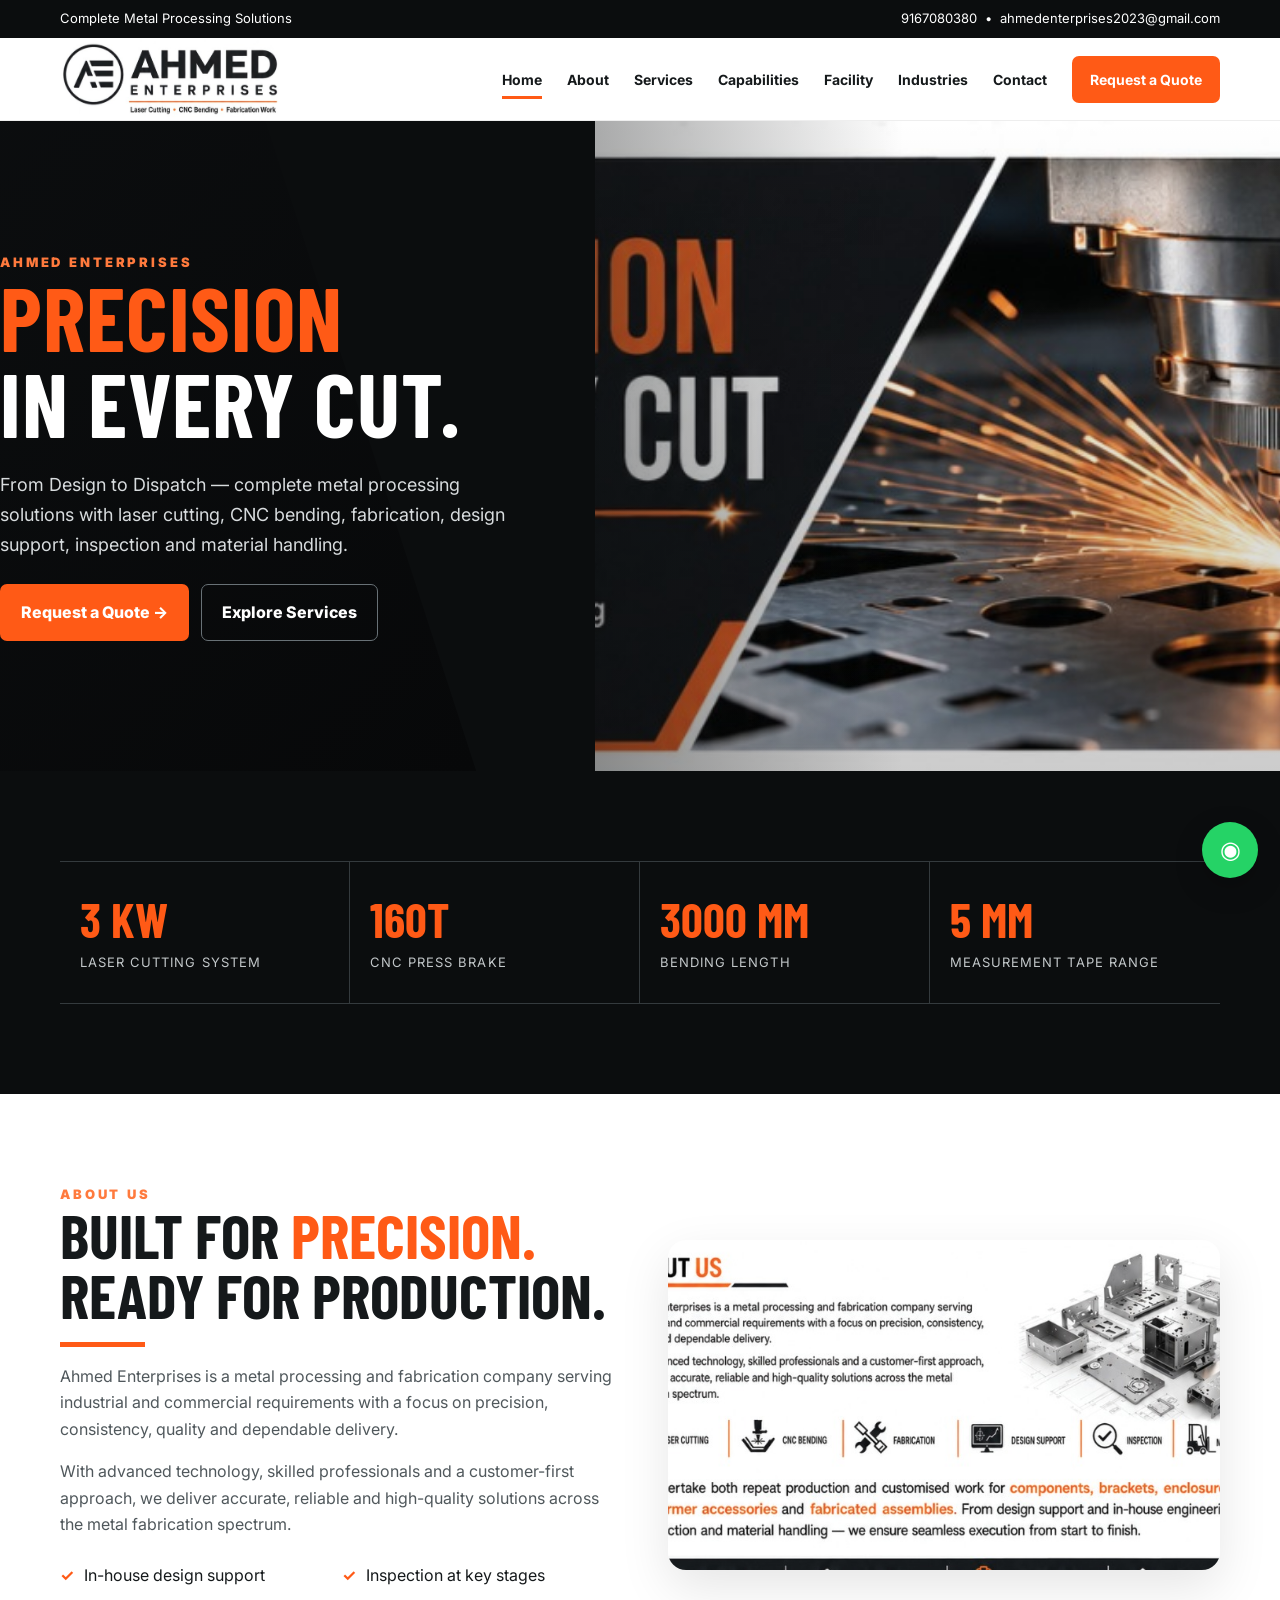
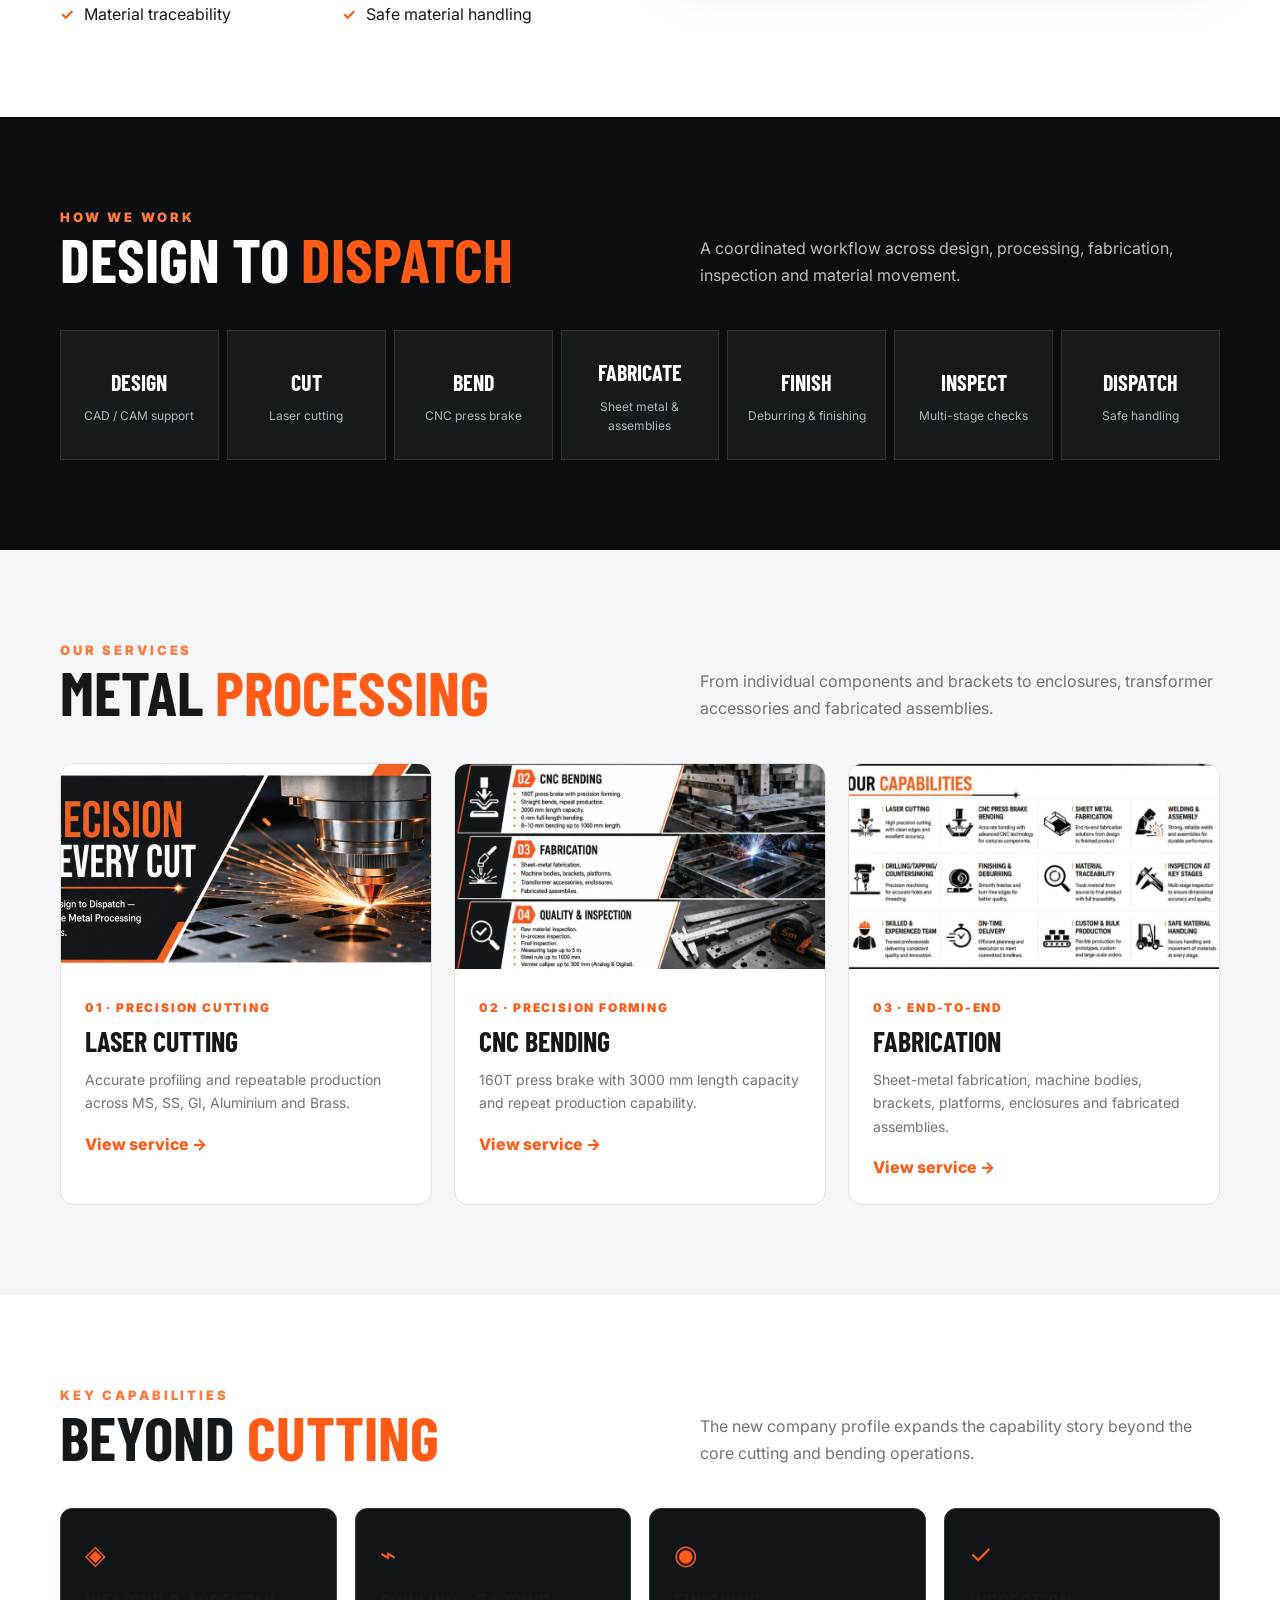
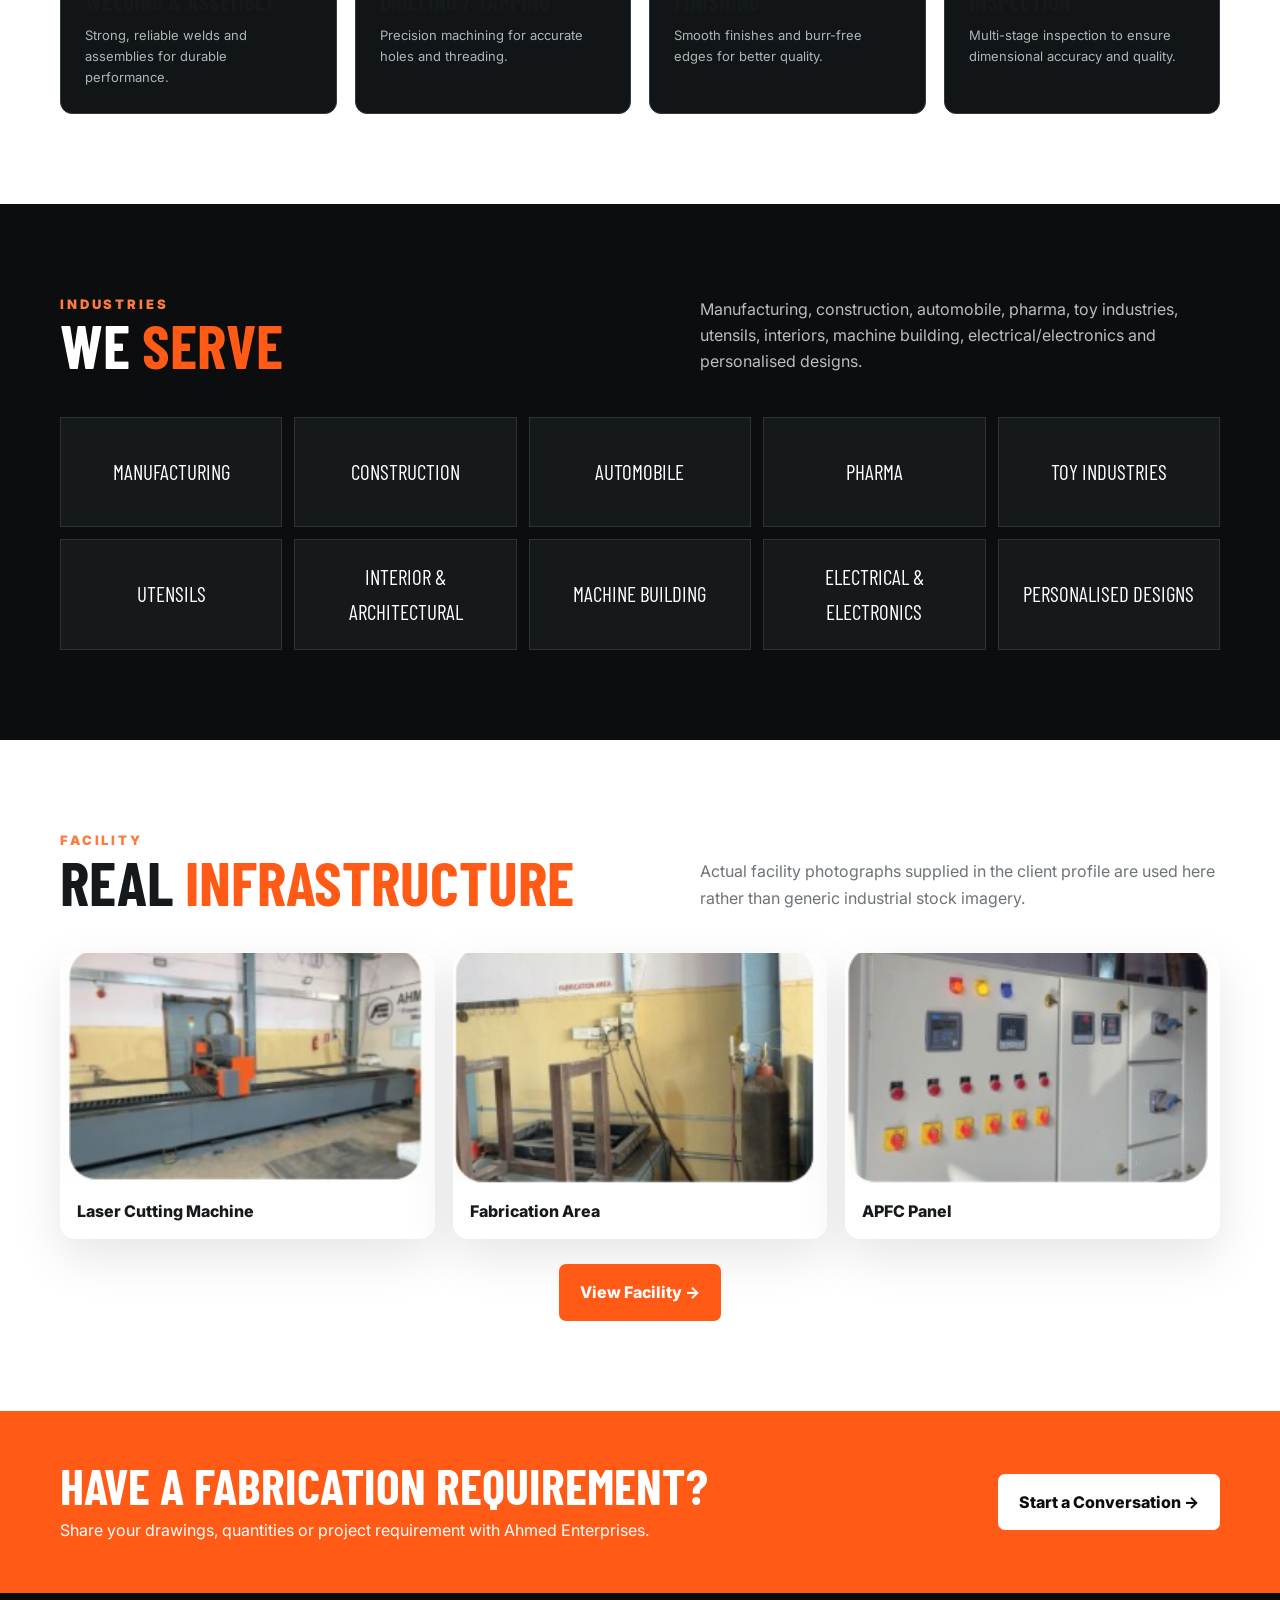
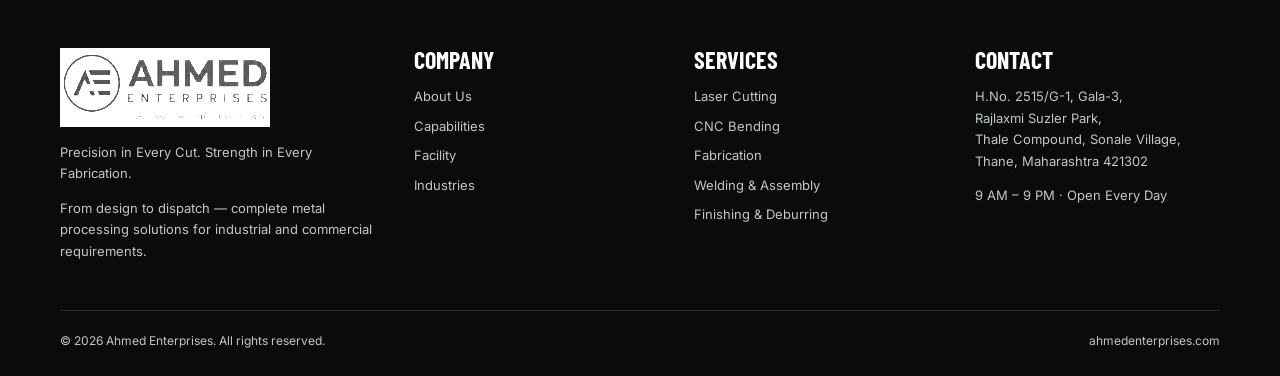
<file: index.html>
<!doctype html>
<html lang="en"><head><meta charset="utf-8"><meta name="viewport" content="width=device-width,initial-scale=1">
<title>Precision Metal Processing | Ahmed Enterprises</title>
<meta name="description" content="Ahmed Enterprises — laser cutting, CNC bending, fabrication and complete metal processing solutions.">
<link rel="preconnect" href="https://fonts.googleapis.com"><link rel="preconnect" href="https://fonts.gstatic.com" crossorigin>
<link href="https://fonts.googleapis.com/css2?family=Barlow+Condensed:wght@500;600;700;800;900&family=Inter:wght@400;500;600;700;800&display=swap" rel="stylesheet">
<link rel="stylesheet" href="css/style.css"></head><body>

<div class="topbar"><div class="container inner">
  <span>Complete Metal Processing Solutions</span>
  <span><a href="tel:+919167080380">9167080380</a> &nbsp;•&nbsp; <a href="mailto:ahmedenterprises2023@gmail.com">ahmedenterprises2023@gmail.com</a></span>
</div></div>
<header><div class="container nav">
  <a class="brand" href="index.html"><img src="assets/logo.jpg" alt="Ahmed Enterprises"></a>
  <button class="mobile-btn" aria-label="Open menu">☰</button>
  <nav class="menu"><a class="active" href="index.html">Home</a><a class="" href="about.html">About</a><a class="" href="services.html">Services</a><a class="" href="capabilities.html">Capabilities</a><a class="" href="infrastructure.html">Facility</a><a class="" href="industries.html">Industries</a><a class="" href="contact.html">Contact</a><a class="nav-cta" href="contact.html">Request a Quote</a></nav>
</div></header>

<section class="hero"><div class="hero-grid">
 <div class="hero-copy">
  <div class="kicker">Ahmed Enterprises</div>
  <h1><span class="orange">Precision</span><br>in Every Cut.</h1>
  <p>From Design to Dispatch — complete metal processing solutions with laser cutting, CNC bending, fabrication, design support, inspection and material handling.</p>
  <div class="actions"><a class="btn btn-primary" href="contact.html">Request a Quote →</a><a class="btn btn-outline" href="services.html">Explore Services</a></div>
 </div>
 <div class="hero-media"><img src="assets/hero-laser.jpg" alt="Laser cutting"></div>
</div></section>
<section class="section section-dark"><div class="container">
 <div class="stats reveal">
  <div class="stat"><strong>3 KW</strong><span>Laser cutting system</span></div>
  <div class="stat"><strong>160T</strong><span>CNC press brake</span></div>
  <div class="stat"><strong>3000 MM</strong><span>Bending length</span></div>
  <div class="stat"><strong>5 MM</strong><span>Measurement tape range</span></div>
 </div>
</div></section>
<section class="section"><div class="container grid-2">
 <div class="about-copy reveal"><div class="kicker">About Us</div><h2>Built for <span class="orange">precision.</span><br>Ready for production.</h2><div class="title-rule"></div>
 <p>Ahmed Enterprises is a metal processing and fabrication company serving industrial and commercial requirements with a focus on precision, consistency, quality and dependable delivery.</p>
 <p>With advanced technology, skilled professionals and a customer-first approach, we deliver accurate, reliable and high-quality solutions across the metal fabrication spectrum.</p>
 <div class="checks"><div class="check"><b>✓</b><span>In-house design support</span></div><div class="check"><b>✓</b><span>Inspection at key stages</span></div><div class="check"><b>✓</b><span>Material traceability</span></div><div class="check"><b>✓</b><span>Safe material handling</span></div></div>
 </div>
 <div class="visual-card reveal"><img src="assets/about-visual.jpg" alt="Ahmed Enterprises metal components"></div>
</div></section>
<section class="section section-dark"><div class="container">
 <div class="section-head"><div><div class="kicker">How We Work</div><h2>Design to <span class="orange">Dispatch</span></h2></div><p>A coordinated workflow across design, processing, fabrication, inspection and material movement.</p></div>
 <div class="process reveal">
  <div class="process-item"><strong>Design</strong><span>CAD / CAM support</span></div><div class="process-item"><strong>Cut</strong><span>Laser cutting</span></div><div class="process-item"><strong>Bend</strong><span>CNC press brake</span></div><div class="process-item"><strong>Fabricate</strong><span>Sheet metal & assemblies</span></div><div class="process-item"><strong>Finish</strong><span>Deburring & finishing</span></div><div class="process-item"><strong>Inspect</strong><span>Multi-stage checks</span></div><div class="process-item"><strong>Dispatch</strong><span>Safe handling</span></div>
 </div>
</div></section>
<section class="section section-light"><div class="container">
 <div class="section-head"><div><div class="kicker">Our Services</div><h2>Metal <span class="orange">processing</span></h2></div><p>From individual components and brackets to enclosures, transformer accessories and fabricated assemblies.</p></div>
 <div class="grid-3">
  <article class="service-card reveal"><img src="assets/hero-laser.jpg" alt="Laser cutting"><div class="service-body"><span class="service-no">01 · PRECISION CUTTING</span><h3>Laser Cutting</h3><p>Accurate profiling and repeatable production across MS, SS, GI, Aluminium and Brass.</p><a class="link" href="services.html#laser">View service →</a></div></article>
  <article class="service-card reveal"><img src="assets/services-visual.jpg" alt="CNC bending"><div class="service-body"><span class="service-no">02 · PRECISION FORMING</span><h3>CNC Bending</h3><p>160T press brake with 3000 mm length capacity and repeat production capability.</p><a class="link" href="services.html#bending">View service →</a></div></article>
  <article class="service-card reveal"><img src="assets/capabilities-visual.jpg" alt="Fabrication and assembly"><div class="service-body"><span class="service-no">03 · END-TO-END</span><h3>Fabrication</h3><p>Sheet-metal fabrication, machine bodies, brackets, platforms, enclosures and fabricated assemblies.</p><a class="link" href="services.html#fabrication">View service →</a></div></article>
 </div>
</div></section>
<section class="section"><div class="container">
 <div class="section-head"><div><div class="kicker">Key Capabilities</div><h2>Beyond <span class="orange">cutting</span></h2></div><p>The new company profile expands the capability story beyond the core cutting and bending operations.</p></div>
 <div class="grid-4">
  <div class="cap-card reveal"><div class="icon">◈</div><h3>Welding & Assembly</h3><p>Strong, reliable welds and assemblies for durable performance.</p></div>
  <div class="cap-card reveal"><div class="icon">⌁</div><h3>Drilling / Tapping</h3><p>Precision machining for accurate holes and threading.</p></div>
  <div class="cap-card reveal"><div class="icon">◉</div><h3>Finishing</h3><p>Smooth finishes and burr-free edges for better quality.</p></div>
  <div class="cap-card reveal"><div class="icon">✓</div><h3>Inspection</h3><p>Multi-stage inspection to ensure dimensional accuracy and quality.</p></div>
 </div>
</div></section>
<section class="section section-dark"><div class="container">
 <div class="section-head"><div><div class="kicker">Industries</div><h2>We <span class="orange">Serve</span></h2></div><p>Manufacturing, construction, automobile, pharma, toy industries, utensils, interiors, machine building, electrical/electronics and personalised designs.</p></div>
 <div class="industry-grid reveal"><div class="industry">Manufacturing</div><div class="industry">Construction</div><div class="industry">Automobile</div><div class="industry">Pharma</div><div class="industry">Toy Industries</div><div class="industry">Utensils</div><div class="industry">Interior & Architectural</div><div class="industry">Machine Building</div><div class="industry">Electrical & Electronics</div><div class="industry">Personalised Designs</div></div>
</div></section>
<section class="section"><div class="container">
 <div class="section-head"><div><div class="kicker">Facility</div><h2>Real <span class="orange">infrastructure</span></h2></div><p>Actual facility photographs supplied in the client profile are used here rather than generic industrial stock imagery.</p></div>
 <div class="facility-grid">
  <figure class="reveal"><img src="assets/facility-laser.jpg" alt="Laser cutting machine"><figcaption>Laser Cutting Machine</figcaption></figure>
  <figure class="reveal"><img src="assets/facility-fabrication.jpg" alt="Fabrication area"><figcaption>Fabrication Area</figcaption></figure>
  <figure class="reveal"><img src="assets/facility-apfc.jpg" alt="APFC panel"><figcaption>APFC Panel</figcaption></figure>
 </div>
 <div style="text-align:center;margin-top:25px"><a class="btn btn-primary" href="infrastructure.html">View Facility →</a></div>
</div></section>
<section class="quote"><div class="container quote-inner"><div><h2>Have a fabrication requirement?</h2><p>Share your drawings, quantities or project requirement with Ahmed Enterprises.</p></div><a class="btn" href="contact.html">Start a Conversation →</a></div></section>


<footer class="footer">
 <div class="container footer-grid">
  <div>
   <img src="assets/logo.jpg" alt="Ahmed Enterprises" style="width:210px;filter:grayscale(1) brightness(3);margin-bottom:15px">
   <p>Precision in Every Cut. Strength in Every Fabrication.</p>
   <p>From design to dispatch — complete metal processing solutions for industrial and commercial requirements.</p>
  </div>
  <div><h3>Company</h3><ul><li><a href="about.html">About Us</a></li><li><a href="capabilities.html">Capabilities</a></li><li><a href="infrastructure.html">Facility</a></li><li><a href="industries.html">Industries</a></li></ul></div>
  <div><h3>Services</h3><ul><li><a href="services.html#laser">Laser Cutting</a></li><li><a href="services.html#bending">CNC Bending</a></li><li><a href="services.html#fabrication">Fabrication</a></li><li><a href="services.html#welding">Welding & Assembly</a></li><li><a href="services.html#finishing">Finishing & Deburring</a></li></ul></div>
  <div><h3>Contact</h3><p>H.No. 2515/G-1, Gala-3,<br>Rajlaxmi Suzler Park,<br>Thale Compound, Sonale Village,<br>Thane, Maharashtra 421302</p><p>9 AM – 9 PM · Open Every Day</p></div>
 </div>
 <div class="container copyright"><span>© 2026 Ahmed Enterprises. All rights reserved.</span><span>ahmedenterprises.com</span></div>
</footer>
<a class="whatsapp" href="https://wa.me/9167080380" aria-label="WhatsApp">◉</a>
<button class="backtop" aria-label="Back to top">↑</button>

<script src="js/script.js"></script></body></html>
</file>
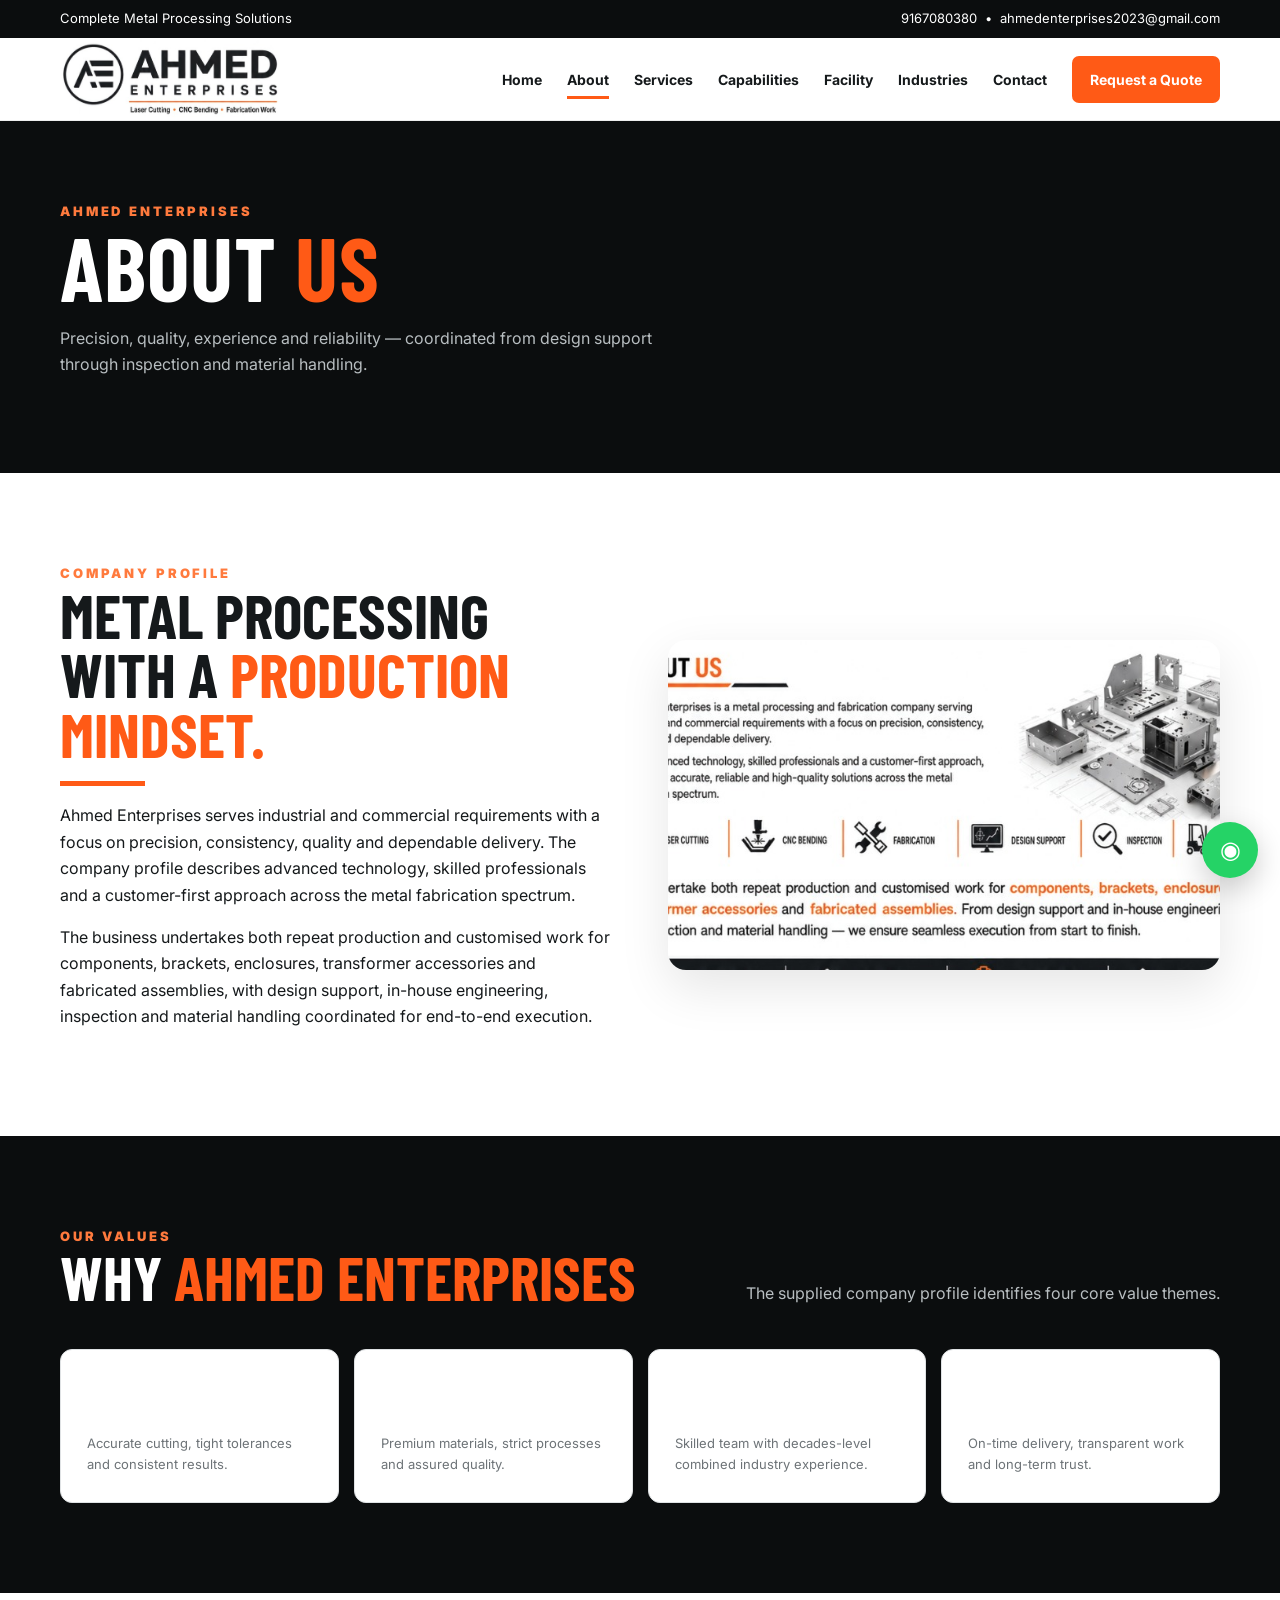
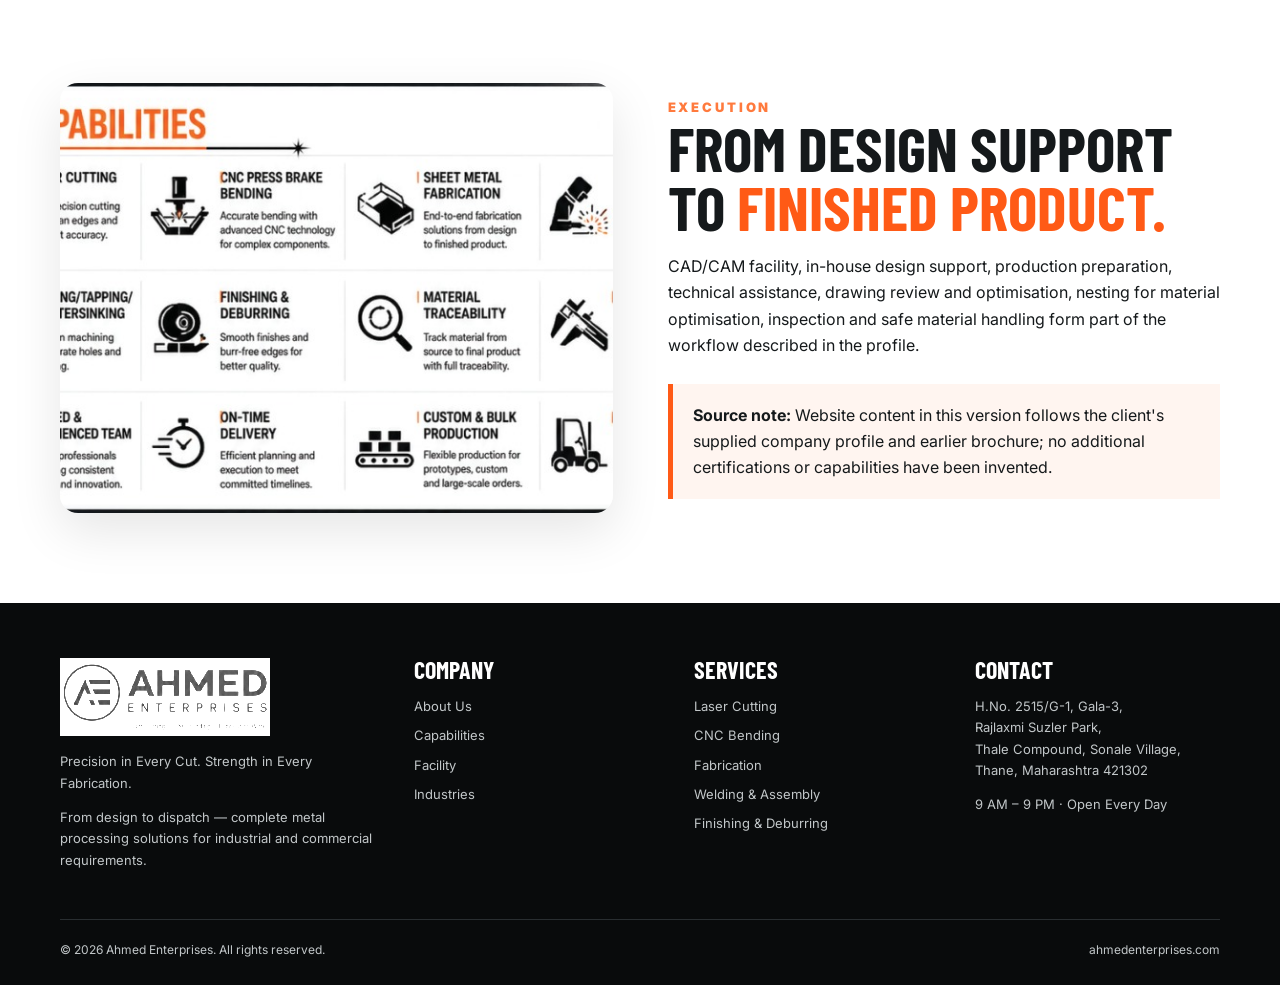
<file: about.html>
<!doctype html>
<html lang="en"><head><meta charset="utf-8"><meta name="viewport" content="width=device-width,initial-scale=1">
<title>About Us | Ahmed Enterprises</title>
<meta name="description" content="Ahmed Enterprises — laser cutting, CNC bending, fabrication and complete metal processing solutions.">
<link rel="preconnect" href="https://fonts.googleapis.com"><link rel="preconnect" href="https://fonts.gstatic.com" crossorigin>
<link href="https://fonts.googleapis.com/css2?family=Barlow+Condensed:wght@500;600;700;800;900&family=Inter:wght@400;500;600;700;800&display=swap" rel="stylesheet">
<link rel="stylesheet" href="css/style.css"></head><body>

<div class="topbar"><div class="container inner">
  <span>Complete Metal Processing Solutions</span>
  <span><a href="tel:+919167080380">9167080380</a> &nbsp;•&nbsp; <a href="mailto:ahmedenterprises2023@gmail.com">ahmedenterprises2023@gmail.com</a></span>
</div></div>
<header><div class="container nav">
  <a class="brand" href="index.html"><img src="assets/logo.jpg" alt="Ahmed Enterprises"></a>
  <button class="mobile-btn" aria-label="Open menu">☰</button>
  <nav class="menu"><a class="" href="index.html">Home</a><a class="active" href="about.html">About</a><a class="" href="services.html">Services</a><a class="" href="capabilities.html">Capabilities</a><a class="" href="infrastructure.html">Facility</a><a class="" href="industries.html">Industries</a><a class="" href="contact.html">Contact</a><a class="nav-cta" href="contact.html">Request a Quote</a></nav>
</div></header>

<section class="page-hero"><div class="container"><div class="kicker">Ahmed Enterprises</div><h1>About <span class="orange">Us</span></h1><p>Precision, quality, experience and reliability — coordinated from design support through inspection and material handling.</p></div></section>
<section class="section"><div class="container grid-2"><div class="reveal"><div class="kicker">Company Profile</div><h2>Metal processing with a <span class="orange">production mindset.</span></h2><div class="title-rule"></div><p>Ahmed Enterprises serves industrial and commercial requirements with a focus on precision, consistency, quality and dependable delivery. The company profile describes advanced technology, skilled professionals and a customer-first approach across the metal fabrication spectrum.</p><p>The business undertakes both repeat production and customised work for components, brackets, enclosures, transformer accessories and fabricated assemblies, with design support, in-house engineering, inspection and material handling coordinated for end-to-end execution.</p></div><div class="visual-card reveal"><img src="assets/about-visual.jpg" alt="Metal components and fabrication"></div></div></section>
<section class="section section-dark"><div class="container"><div class="section-head"><div><div class="kicker">Our Values</div><h2>Why <span class="orange">Ahmed Enterprises</span></h2></div><p>The supplied company profile identifies four core value themes.</p></div><div class="why"><div class="why-card reveal"><b>Precision</b><p>Accurate cutting, tight tolerances and consistent results.</p></div><div class="why-card reveal"><b>Quality</b><p>Premium materials, strict processes and assured quality.</p></div><div class="why-card reveal"><b>Experience</b><p>Skilled team with decades-level combined industry experience.</p></div><div class="why-card reveal"><b>Reliability</b><p>On-time delivery, transparent work and long-term trust.</p></div></div></div></section>
<section class="section"><div class="container grid-2"><div><img class="page-image reveal" src="assets/capabilities-visual.jpg" alt="Capabilities"></div><div class="reveal"><div class="kicker">Execution</div><h2>From design support to <span class="orange">finished product.</span></h2><p>CAD/CAM facility, in-house design support, production preparation, technical assistance, drawing review and optimisation, nesting for material optimisation, inspection and safe material handling form part of the workflow described in the profile.</p><div class="notice"><strong>Source note:</strong> Website content in this version follows the client's supplied company profile and earlier brochure; no additional certifications or capabilities have been invented.</div></div></div></section>


<footer class="footer">
 <div class="container footer-grid">
  <div>
   <img src="assets/logo.jpg" alt="Ahmed Enterprises" style="width:210px;filter:grayscale(1) brightness(3);margin-bottom:15px">
   <p>Precision in Every Cut. Strength in Every Fabrication.</p>
   <p>From design to dispatch — complete metal processing solutions for industrial and commercial requirements.</p>
  </div>
  <div><h3>Company</h3><ul><li><a href="about.html">About Us</a></li><li><a href="capabilities.html">Capabilities</a></li><li><a href="infrastructure.html">Facility</a></li><li><a href="industries.html">Industries</a></li></ul></div>
  <div><h3>Services</h3><ul><li><a href="services.html#laser">Laser Cutting</a></li><li><a href="services.html#bending">CNC Bending</a></li><li><a href="services.html#fabrication">Fabrication</a></li><li><a href="services.html#welding">Welding & Assembly</a></li><li><a href="services.html#finishing">Finishing & Deburring</a></li></ul></div>
  <div><h3>Contact</h3><p>H.No. 2515/G-1, Gala-3,<br>Rajlaxmi Suzler Park,<br>Thale Compound, Sonale Village,<br>Thane, Maharashtra 421302</p><p>9 AM – 9 PM · Open Every Day</p></div>
 </div>
 <div class="container copyright"><span>© 2026 Ahmed Enterprises. All rights reserved.</span><span>ahmedenterprises.com</span></div>
</footer>
<a class="whatsapp" href="https://wa.me/9167080380" aria-label="WhatsApp">◉</a>
<button class="backtop" aria-label="Back to top">↑</button>

<script src="js/script.js"></script></body></html>
</file>
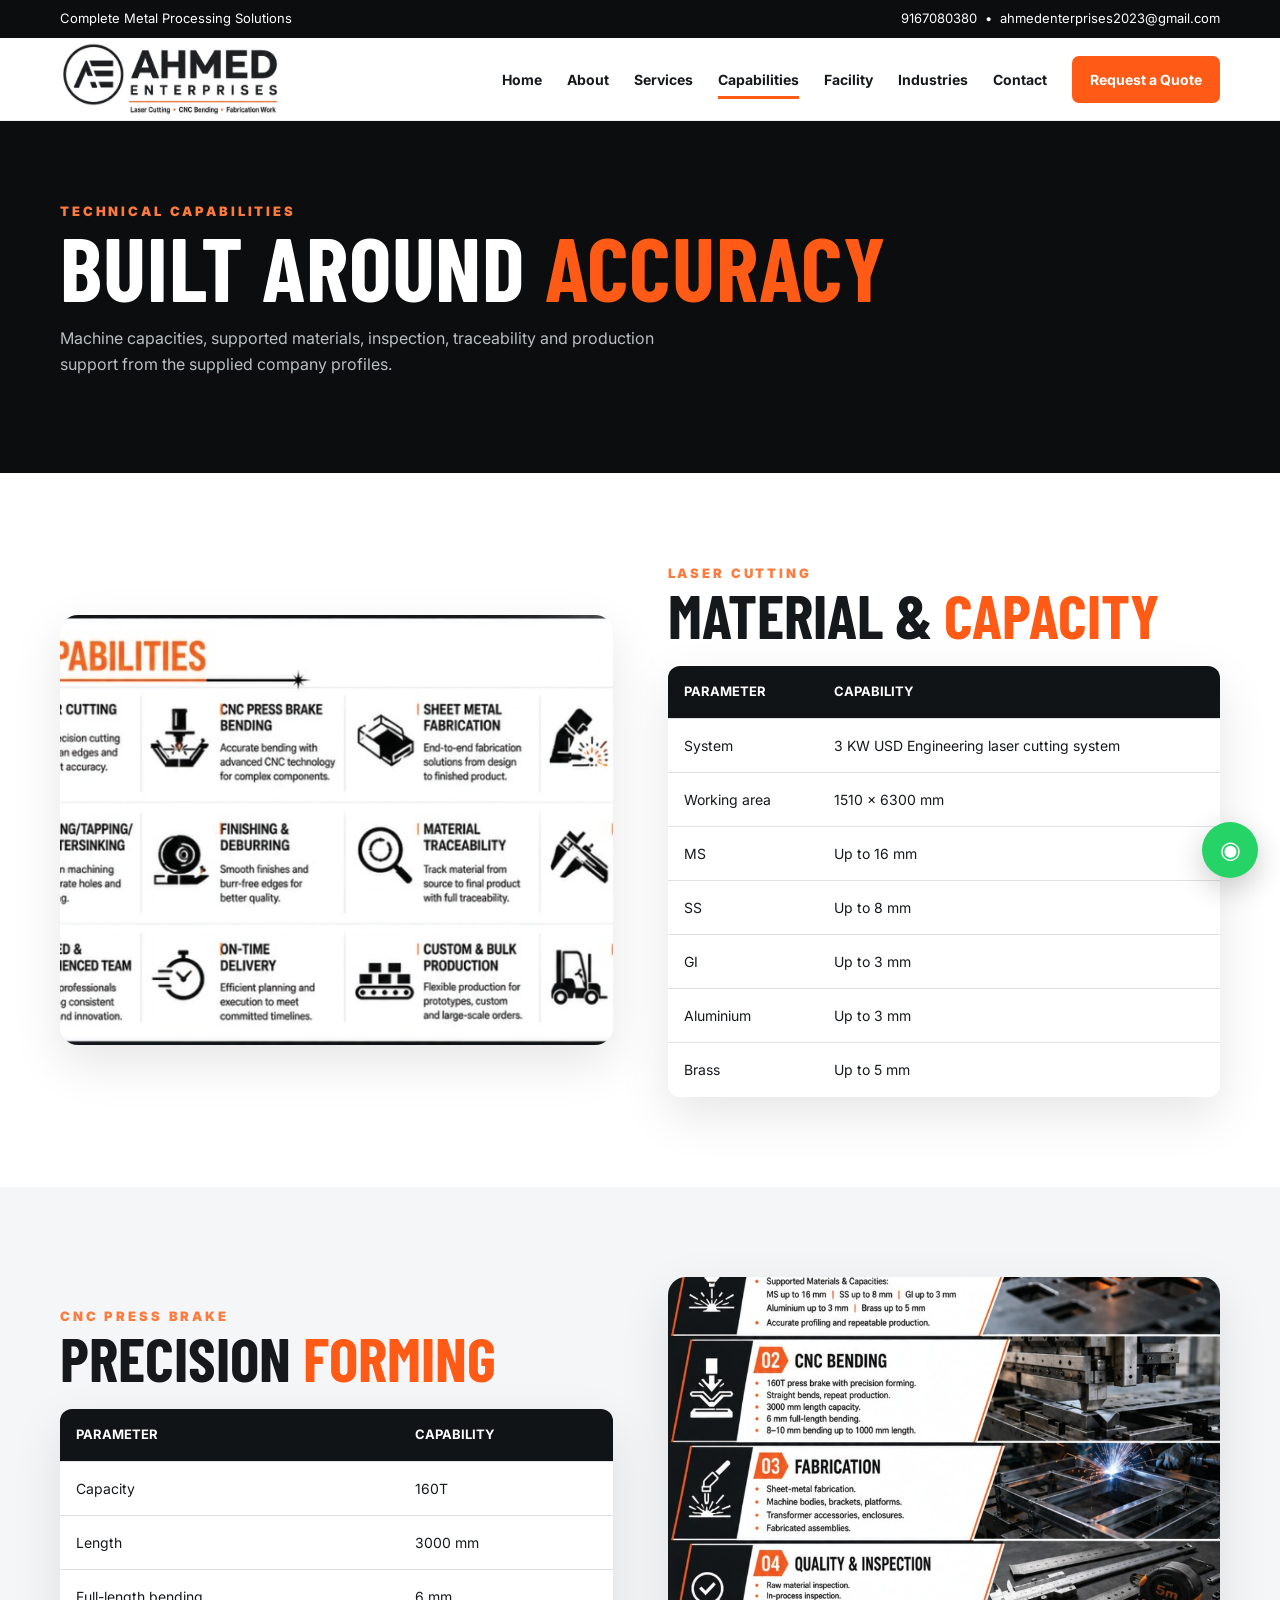
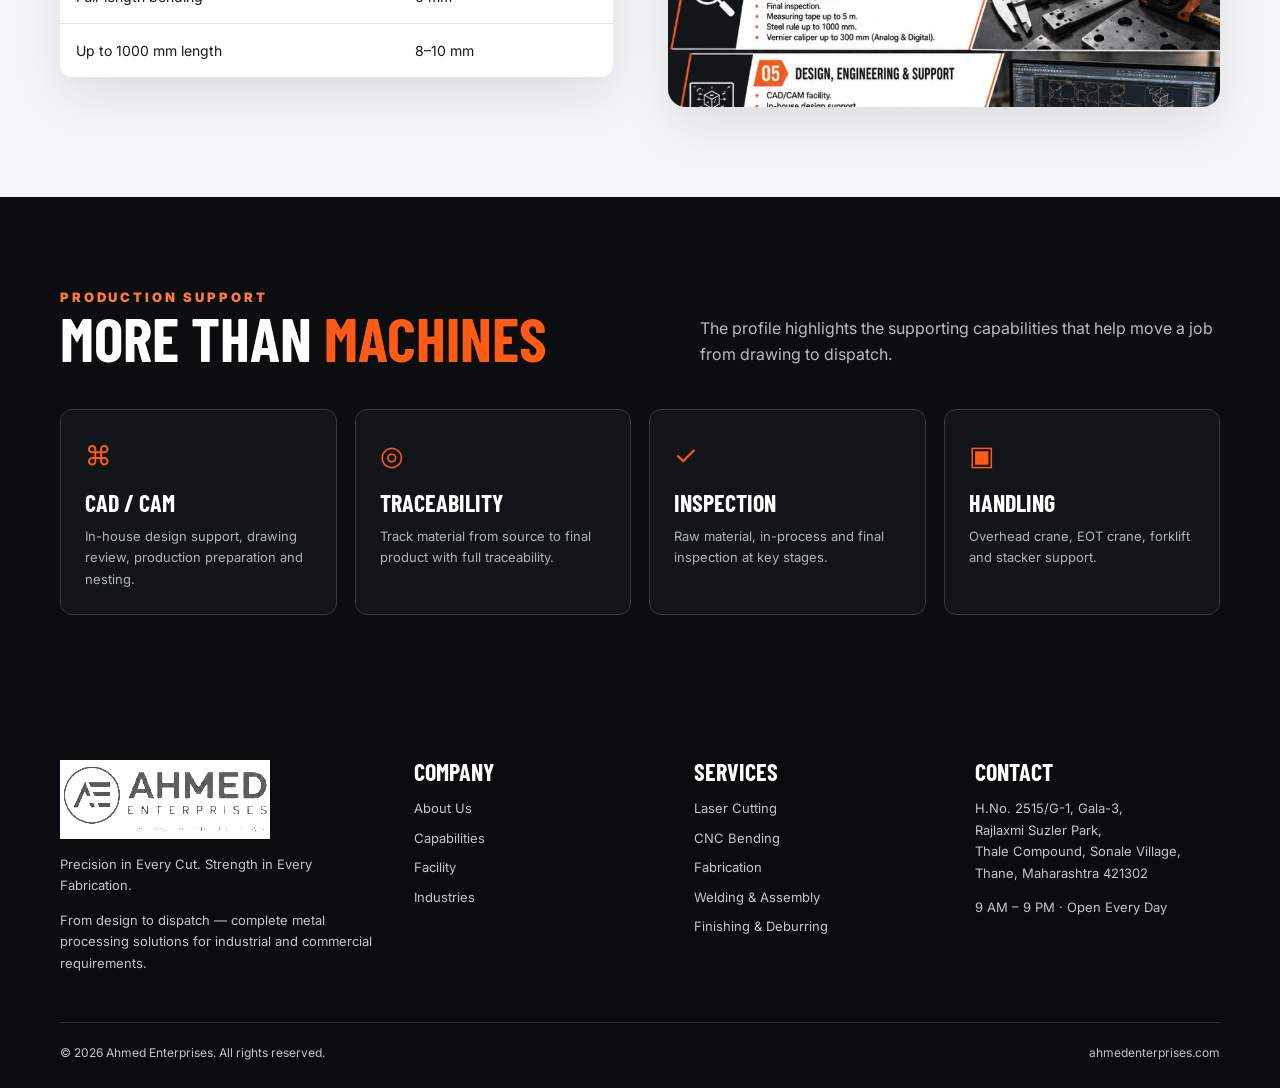
<file: capabilities.html>
<!doctype html>
<html lang="en"><head><meta charset="utf-8"><meta name="viewport" content="width=device-width,initial-scale=1">
<title>Capabilities | Ahmed Enterprises</title>
<meta name="description" content="Ahmed Enterprises — laser cutting, CNC bending, fabrication and complete metal processing solutions.">
<link rel="preconnect" href="https://fonts.googleapis.com"><link rel="preconnect" href="https://fonts.gstatic.com" crossorigin>
<link href="https://fonts.googleapis.com/css2?family=Barlow+Condensed:wght@500;600;700;800;900&family=Inter:wght@400;500;600;700;800&display=swap" rel="stylesheet">
<link rel="stylesheet" href="css/style.css"></head><body>

<div class="topbar"><div class="container inner">
  <span>Complete Metal Processing Solutions</span>
  <span><a href="tel:+919167080380">9167080380</a> &nbsp;•&nbsp; <a href="mailto:ahmedenterprises2023@gmail.com">ahmedenterprises2023@gmail.com</a></span>
</div></div>
<header><div class="container nav">
  <a class="brand" href="index.html"><img src="assets/logo.jpg" alt="Ahmed Enterprises"></a>
  <button class="mobile-btn" aria-label="Open menu">☰</button>
  <nav class="menu"><a class="" href="index.html">Home</a><a class="" href="about.html">About</a><a class="" href="services.html">Services</a><a class="active" href="capabilities.html">Capabilities</a><a class="" href="infrastructure.html">Facility</a><a class="" href="industries.html">Industries</a><a class="" href="contact.html">Contact</a><a class="nav-cta" href="contact.html">Request a Quote</a></nav>
</div></header>

<section class="page-hero"><div class="container"><div class="kicker">Technical Capabilities</div><h1>Built around <span class="orange">accuracy</span></h1><p>Machine capacities, supported materials, inspection, traceability and production support from the supplied company profiles.</p></div></section>
<section class="section"><div class="container grid-2"><div class="reveal"><img class="page-image" src="assets/capabilities-visual.jpg" alt="Ahmed Enterprises capabilities"></div><div class="reveal"><div class="kicker">Laser Cutting</div><h2>Material & <span class="orange">capacity</span></h2><table class="spec-table"><tr><th>Parameter</th><th>Capability</th></tr><tr><td>System</td><td>3 KW USD Engineering laser cutting system</td></tr><tr><td>Working area</td><td>1510 × 6300 mm</td></tr><tr><td>MS</td><td>Up to 16 mm</td></tr><tr><td>SS</td><td>Up to 8 mm</td></tr><tr><td>GI</td><td>Up to 3 mm</td></tr><tr><td>Aluminium</td><td>Up to 3 mm</td></tr><tr><td>Brass</td><td>Up to 5 mm</td></tr></table></div></div></section>
<section class="section section-light"><div class="container grid-2"><div class="reveal"><div class="kicker">CNC Press Brake</div><h2>Precision <span class="orange">forming</span></h2><table class="spec-table"><tr><th>Parameter</th><th>Capability</th></tr><tr><td>Capacity</td><td>160T</td></tr><tr><td>Length</td><td>3000 mm</td></tr><tr><td>Full-length bending</td><td>6 mm</td></tr><tr><td>Up to 1000 mm length</td><td>8–10 mm</td></tr></table></div><img class="page-image reveal" src="assets/services-visual.jpg" alt="CNC bending"></div></section>
<section class="section section-dark"><div class="container"><div class="section-head"><div><div class="kicker">Production Support</div><h2>More than <span class="orange">machines</span></h2></div><p>The profile highlights the supporting capabilities that help move a job from drawing to dispatch.</p></div><div class="grid-4"><div class="cap-card reveal"><div class="icon">⌘</div><h3>CAD / CAM</h3><p>In-house design support, drawing review, production preparation and nesting.</p></div><div class="cap-card reveal"><div class="icon">◎</div><h3>Traceability</h3><p>Track material from source to final product with full traceability.</p></div><div class="cap-card reveal"><div class="icon">✓</div><h3>Inspection</h3><p>Raw material, in-process and final inspection at key stages.</p></div><div class="cap-card reveal"><div class="icon">▣</div><h3>Handling</h3><p>Overhead crane, EOT crane, forklift and stacker support.</p></div></div></div></section>


<footer class="footer">
 <div class="container footer-grid">
  <div>
   <img src="assets/logo.jpg" alt="Ahmed Enterprises" style="width:210px;filter:grayscale(1) brightness(3);margin-bottom:15px">
   <p>Precision in Every Cut. Strength in Every Fabrication.</p>
   <p>From design to dispatch — complete metal processing solutions for industrial and commercial requirements.</p>
  </div>
  <div><h3>Company</h3><ul><li><a href="about.html">About Us</a></li><li><a href="capabilities.html">Capabilities</a></li><li><a href="infrastructure.html">Facility</a></li><li><a href="industries.html">Industries</a></li></ul></div>
  <div><h3>Services</h3><ul><li><a href="services.html#laser">Laser Cutting</a></li><li><a href="services.html#bending">CNC Bending</a></li><li><a href="services.html#fabrication">Fabrication</a></li><li><a href="services.html#welding">Welding & Assembly</a></li><li><a href="services.html#finishing">Finishing & Deburring</a></li></ul></div>
  <div><h3>Contact</h3><p>H.No. 2515/G-1, Gala-3,<br>Rajlaxmi Suzler Park,<br>Thale Compound, Sonale Village,<br>Thane, Maharashtra 421302</p><p>9 AM – 9 PM · Open Every Day</p></div>
 </div>
 <div class="container copyright"><span>© 2026 Ahmed Enterprises. All rights reserved.</span><span>ahmedenterprises.com</span></div>
</footer>
<a class="whatsapp" href="https://wa.me/9167080380" aria-label="WhatsApp">◉</a>
<button class="backtop" aria-label="Back to top">↑</button>

<script src="js/script.js"></script></body></html>
</file>
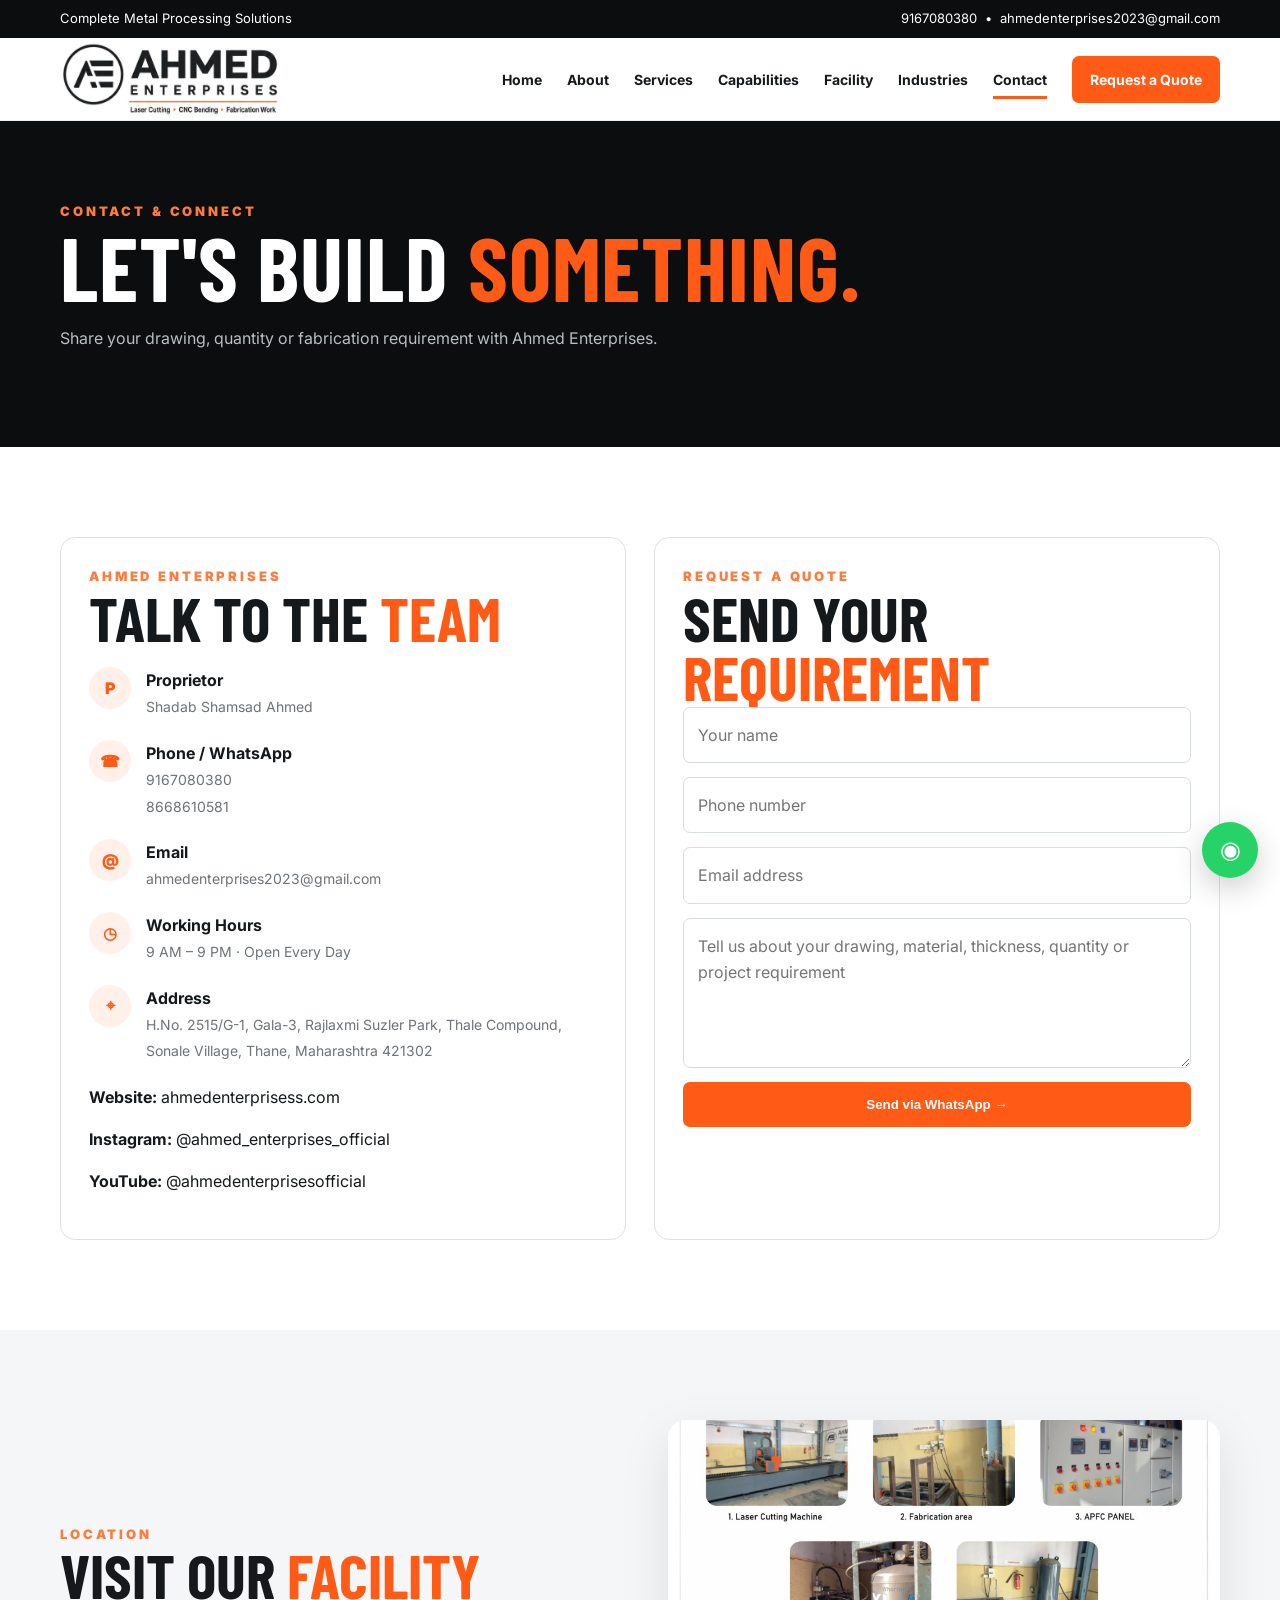
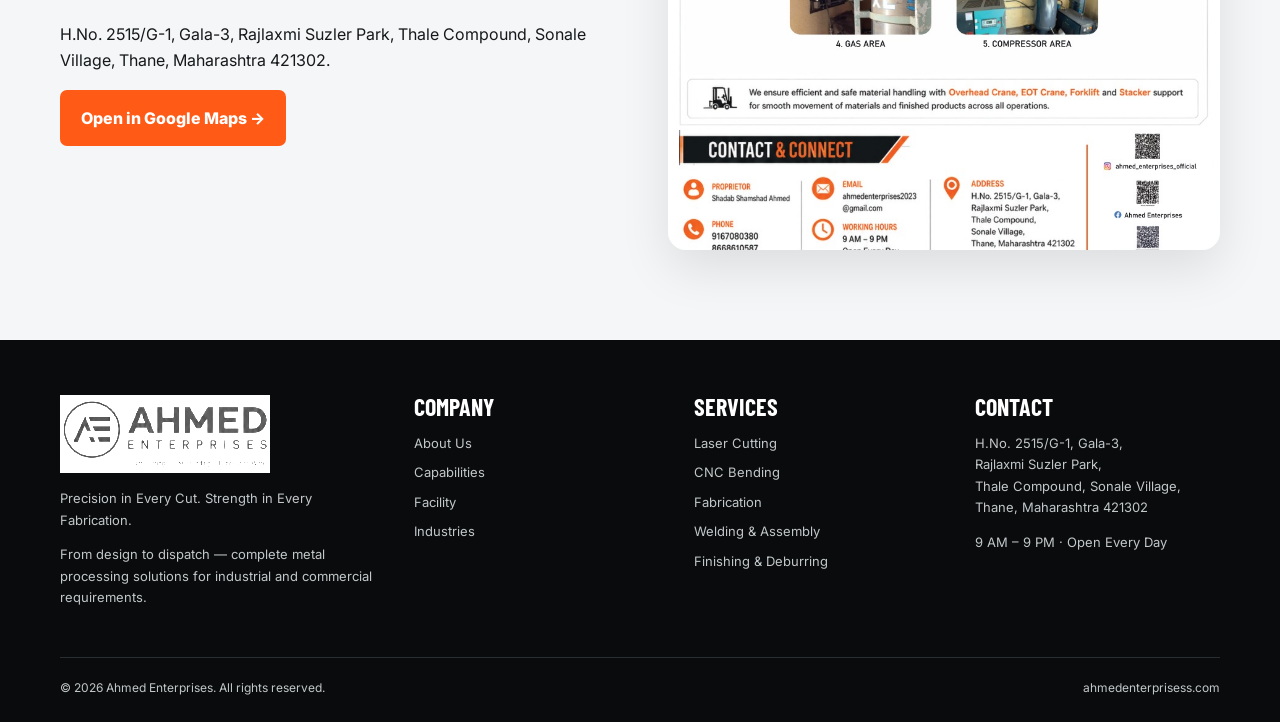
<file: contact.html>
<!doctype html>
<html lang="en"><head><meta charset="utf-8"><meta name="viewport" content="width=device-width,initial-scale=1">
<title>Contact | Ahmed Enterprises</title>
<meta name="description" content="Ahmed Enterprises — laser cutting, CNC bending, fabrication and complete metal processing solutions.">
<link rel="preconnect" href="https://fonts.googleapis.com"><link rel="preconnect" href="https://fonts.gstatic.com" crossorigin>
<link href="https://fonts.googleapis.com/css2?family=Barlow+Condensed:wght@500;600;700;800;900&family=Inter:wght@400;500;600;700;800&display=swap" rel="stylesheet">
<link rel="stylesheet" href="css/style.css"></head><body>

<div class="topbar"><div class="container inner">
  <span>Complete Metal Processing Solutions</span>
  <span><a href="tel:+919167080380">9167080380</a> &nbsp;•&nbsp; <a href="mailto:ahmedenterprises2023@gmail.com">ahmedenterprises2023@gmail.com</a></span>
</div></div>
<header><div class="container nav">
  <a class="brand" href="index.html"><img src="assets/logo.jpg" alt="Ahmed Enterprises"></a>
  <button class="mobile-btn" aria-label="Open menu">☰</button>
  <nav class="menu"><a class="" href="index.html">Home</a><a class="" href="about.html">About</a><a class="" href="services.html">Services</a><a class="" href="capabilities.html">Capabilities</a><a class="" href="infrastructure.html">Facility</a><a class="" href="industries.html">Industries</a><a class="active" href="contact.html">Contact</a><a class="nav-cta" href="contact.html">Request a Quote</a></nav>
</div></header>

<section class="page-hero"><div class="container"><div class="kicker">Contact & Connect</div><h1>Let's build <span class="orange">something.</span></h1><p>Share your drawing, quantity or fabrication requirement with Ahmed Enterprises.</p></div></section>
<section class="section"><div class="container contact-grid">
 <div class="contact-card reveal"><div class="kicker">Ahmed Enterprises</div><h2>Talk to the <span class="orange">team</span></h2>
  <div class="contact-item"><div class="dot">P</div><div><strong>Proprietor</strong><span>Shadab Shamsad Ahmed</span></div></div>
  <div class="contact-item"><div class="dot">☎</div><div><strong>Phone / WhatsApp</strong><span><a href="tel:+919167080380">9167080380</a><br><a href="tel:+918668610581">8668610581</a></span></div></div>
  <div class="contact-item"><div class="dot">@</div><div><strong>Email</strong><span><a href="mailto:ahmedenterprises2023@gmail.com">ahmedenterprises2023@gmail.com</a></span></div></div>
  <div class="contact-item"><div class="dot">◷</div><div><strong>Working Hours</strong><span>9 AM – 9 PM · Open Every Day</span></div></div>
  <div class="contact-item"><div class="dot">⌖</div><div><strong>Address</strong><span>H.No. 2515/G-1, Gala-3, Rajlaxmi Suzler Park, Thale Compound, Sonale Village, Thane, Maharashtra 421302</span></div></div>
  <p><strong>Website:</strong> <a href="https://www.ahmedenterprisess.com" target="_blank">ahmedenterprisess.com</a></p>
  <p><strong>Instagram:</strong> <a href="https://www.instagram.com/ahmed_enterprises_official/" target="_blank">@ahmed_enterprises_official</a></p>
  <p><strong>YouTube:</strong> <a href="https://www.youtube.com/@ahmedenterprisesofficial" target="_blank">@ahmedenterprisesofficial</a></p>
 </div>
 <div class="contact-card reveal"><div class="kicker">Request a Quote</div><h2>Send your <span class="orange">requirement</span></h2><form class="form" data-wa-form><input name="name" required placeholder="Your name"><input name="phone" required placeholder="Phone number"><input name="email" type="email" placeholder="Email address"><textarea name="message" required placeholder="Tell us about your drawing, material, thickness, quantity or project requirement"></textarea><button class="btn btn-primary" type="submit">Send via WhatsApp →</button></form></div>
</div></section>
<section class="section section-light"><div class="container"><div class="grid-2"><div><div class="kicker">Location</div><h2>Visit our <span class="orange">facility</span></h2><p>H.No. 2515/G-1, Gala-3, Rajlaxmi Suzler Park, Thale Compound, Sonale Village, Thane, Maharashtra 421302.</p><a class="btn btn-primary" target="_blank" href="https://www.google.com/maps/search/?api=1&query=Ahmed%20Enterprises%20Sonale%20Village%20Thane">Open in Google Maps →</a></div><img class="page-image" src="assets/client-profile-page-4.jpg" alt="Facility and contact information"></div></div></section>


<footer class="footer">
 <div class="container footer-grid">
  <div>
   <img src="assets/logo.jpg" alt="Ahmed Enterprises" style="width:210px;filter:grayscale(1) brightness(3);margin-bottom:15px">
   <p>Precision in Every Cut. Strength in Every Fabrication.</p>
   <p>From design to dispatch — complete metal processing solutions for industrial and commercial requirements.</p>
  </div>
  <div><h3>Company</h3><ul><li><a href="about.html">About Us</a></li><li><a href="capabilities.html">Capabilities</a></li><li><a href="infrastructure.html">Facility</a></li><li><a href="industries.html">Industries</a></li></ul></div>
  <div><h3>Services</h3><ul><li><a href="services.html#laser">Laser Cutting</a></li><li><a href="services.html#bending">CNC Bending</a></li><li><a href="services.html#fabrication">Fabrication</a></li><li><a href="services.html#welding">Welding & Assembly</a></li><li><a href="services.html#finishing">Finishing & Deburring</a></li></ul></div>
  <div><h3>Contact</h3><p>H.No. 2515/G-1, Gala-3,<br>Rajlaxmi Suzler Park,<br>Thale Compound, Sonale Village,<br>Thane, Maharashtra 421302</p><p>9 AM – 9 PM · Open Every Day</p></div>
 </div>
 <div class="container copyright"><span>© 2026 Ahmed Enterprises. All rights reserved.</span><span>ahmedenterprisess.com</span></div>
</footer>
<a class="whatsapp" href="https://wa.me/9167080380" aria-label="WhatsApp">◉</a>
<button class="backtop" aria-label="Back to top">↑</button>

<script src="js/script.js"></script></body></html>
</file>
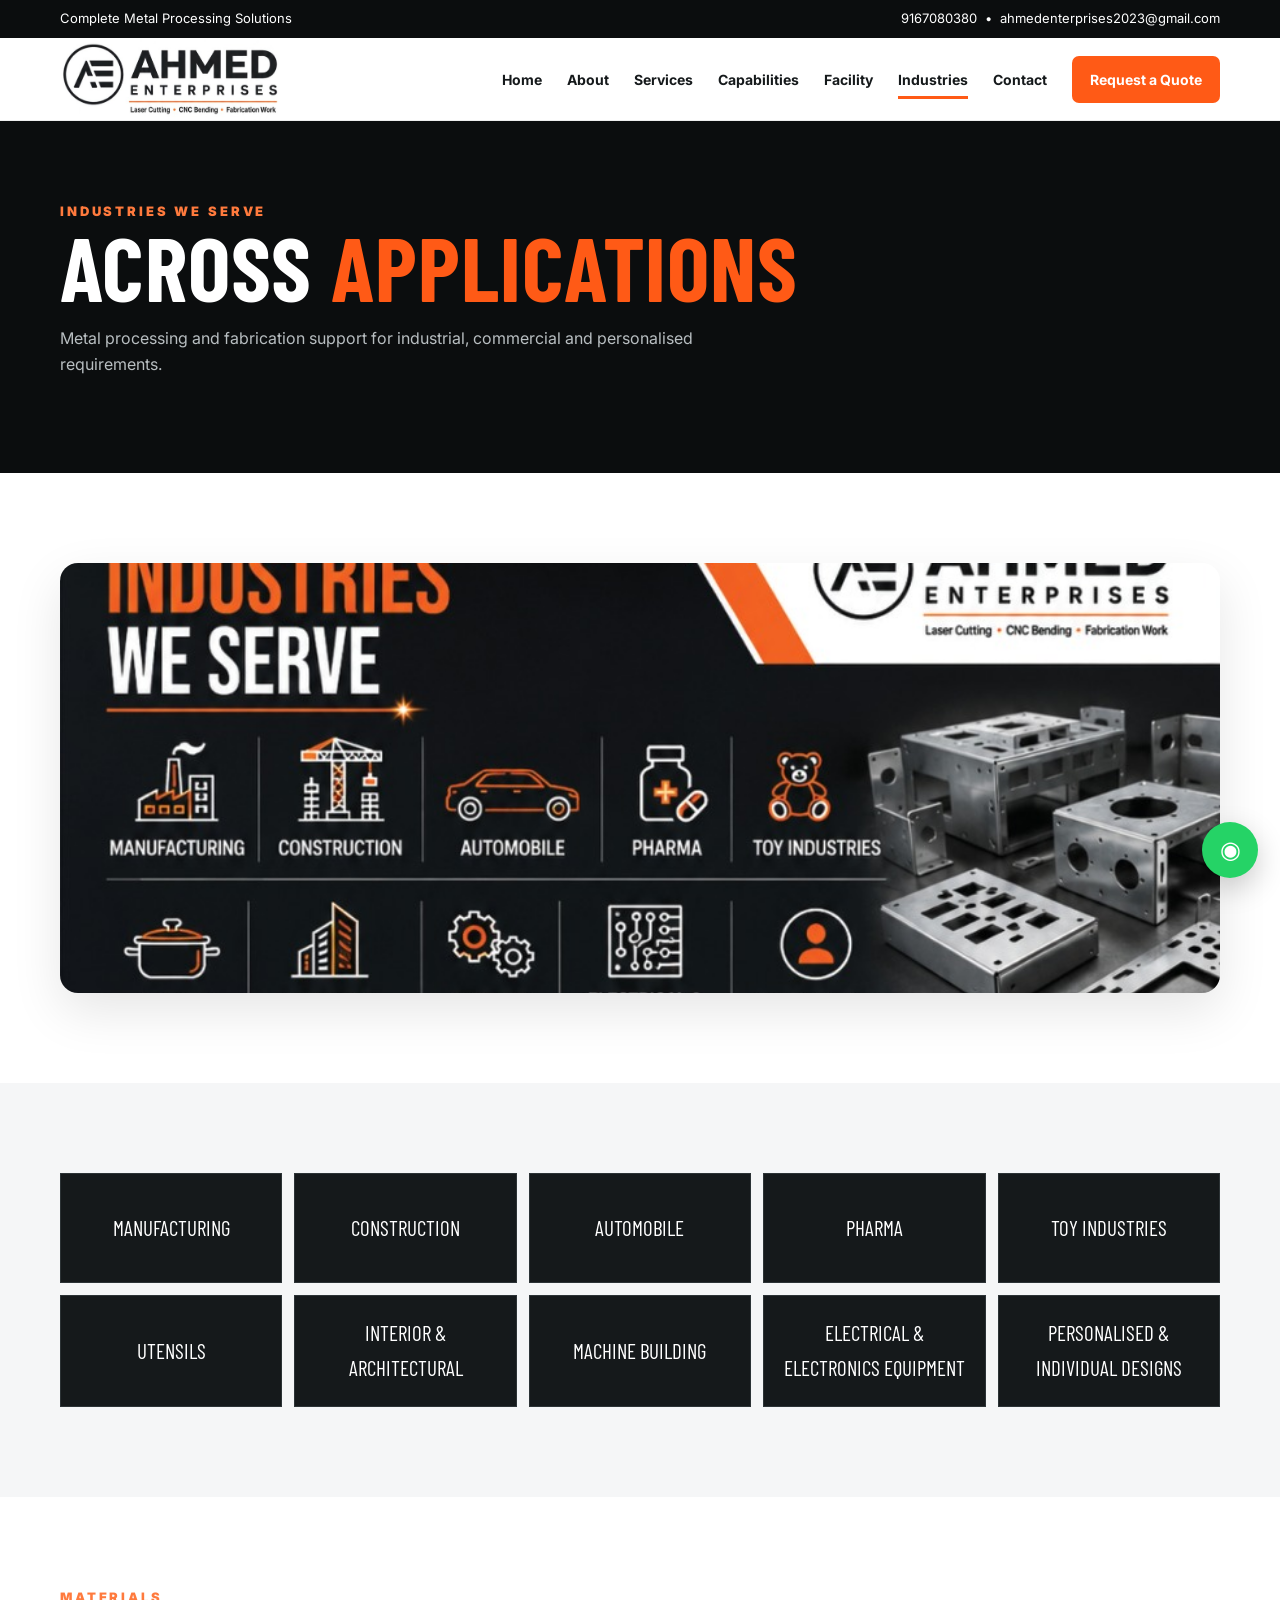
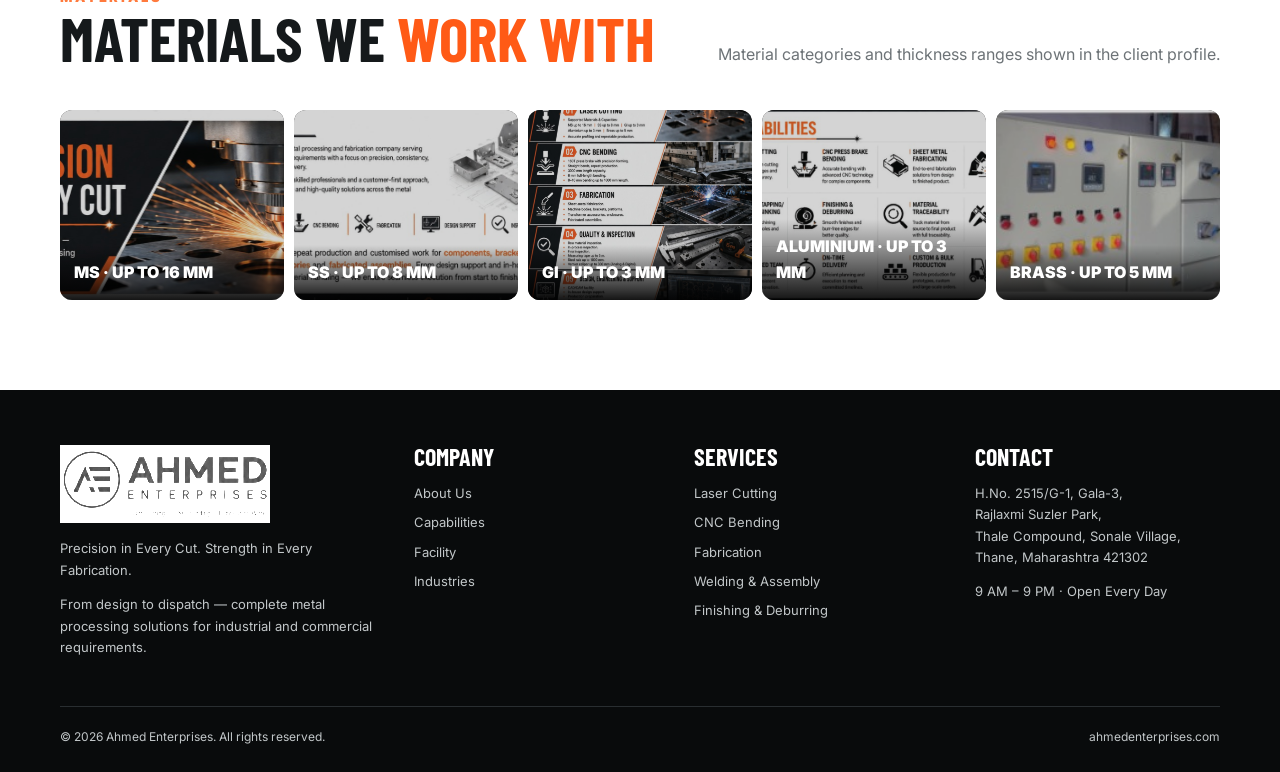
<file: industries.html>
<!doctype html>
<html lang="en"><head><meta charset="utf-8"><meta name="viewport" content="width=device-width,initial-scale=1">
<title>Industries | Ahmed Enterprises</title>
<meta name="description" content="Ahmed Enterprises — laser cutting, CNC bending, fabrication and complete metal processing solutions.">
<link rel="preconnect" href="https://fonts.googleapis.com"><link rel="preconnect" href="https://fonts.gstatic.com" crossorigin>
<link href="https://fonts.googleapis.com/css2?family=Barlow+Condensed:wght@500;600;700;800;900&family=Inter:wght@400;500;600;700;800&display=swap" rel="stylesheet">
<link rel="stylesheet" href="css/style.css"></head><body>

<div class="topbar"><div class="container inner">
  <span>Complete Metal Processing Solutions</span>
  <span><a href="tel:+919167080380">9167080380</a> &nbsp;•&nbsp; <a href="mailto:ahmedenterprises2023@gmail.com">ahmedenterprises2023@gmail.com</a></span>
</div></div>
<header><div class="container nav">
  <a class="brand" href="index.html"><img src="assets/logo.jpg" alt="Ahmed Enterprises"></a>
  <button class="mobile-btn" aria-label="Open menu">☰</button>
  <nav class="menu"><a class="" href="index.html">Home</a><a class="" href="about.html">About</a><a class="" href="services.html">Services</a><a class="" href="capabilities.html">Capabilities</a><a class="" href="infrastructure.html">Facility</a><a class="active" href="industries.html">Industries</a><a class="" href="contact.html">Contact</a><a class="nav-cta" href="contact.html">Request a Quote</a></nav>
</div></header>

<section class="page-hero"><div class="container"><div class="kicker">Industries We Serve</div><h1>Across <span class="orange">applications</span></h1><p>Metal processing and fabrication support for industrial, commercial and personalised requirements.</p></div></section>
<section class="section"><div class="container"><img class="page-image reveal" src="assets/industries-visual.jpg" alt="Industries served"></div></section>
<section class="section section-light"><div class="container"><div class="industry-grid">
 <div class="industry reveal">Manufacturing</div><div class="industry reveal">Construction</div><div class="industry reveal">Automobile</div><div class="industry reveal">Pharma</div><div class="industry reveal">Toy Industries</div><div class="industry reveal">Utensils</div><div class="industry reveal">Interior & Architectural</div><div class="industry reveal">Machine Building</div><div class="industry reveal">Electrical & Electronics Equipment</div><div class="industry reveal">Personalised & Individual Designs</div>
</div></div></section>
<section class="section"><div class="container"><div class="section-head"><div><div class="kicker">Materials</div><h2>Materials we <span class="orange">work with</span></h2></div><p>Material categories and thickness ranges shown in the client profile.</p></div><div class="materials">
 <div class="material reveal"><img src="assets/hero-laser.jpg" alt="MS"><span>MS · Up to 16 mm</span></div>
 <div class="material reveal"><img src="assets/about-visual.jpg" alt="SS"><span>SS · Up to 8 mm</span></div>
 <div class="material reveal"><img src="assets/services-visual.jpg" alt="GI"><span>GI · Up to 3 mm</span></div>
 <div class="material reveal"><img src="assets/capabilities-visual.jpg" alt="Aluminium"><span>Aluminium · Up to 3 mm</span></div>
 <div class="material reveal"><img src="assets/facility-apfc.jpg" alt="Brass"><span>Brass · Up to 5 mm</span></div>
</div></div></section>


<footer class="footer">
 <div class="container footer-grid">
  <div>
   <img src="assets/logo.jpg" alt="Ahmed Enterprises" style="width:210px;filter:grayscale(1) brightness(3);margin-bottom:15px">
   <p>Precision in Every Cut. Strength in Every Fabrication.</p>
   <p>From design to dispatch — complete metal processing solutions for industrial and commercial requirements.</p>
  </div>
  <div><h3>Company</h3><ul><li><a href="about.html">About Us</a></li><li><a href="capabilities.html">Capabilities</a></li><li><a href="infrastructure.html">Facility</a></li><li><a href="industries.html">Industries</a></li></ul></div>
  <div><h3>Services</h3><ul><li><a href="services.html#laser">Laser Cutting</a></li><li><a href="services.html#bending">CNC Bending</a></li><li><a href="services.html#fabrication">Fabrication</a></li><li><a href="services.html#welding">Welding & Assembly</a></li><li><a href="services.html#finishing">Finishing & Deburring</a></li></ul></div>
  <div><h3>Contact</h3><p>H.No. 2515/G-1, Gala-3,<br>Rajlaxmi Suzler Park,<br>Thale Compound, Sonale Village,<br>Thane, Maharashtra 421302</p><p>9 AM – 9 PM · Open Every Day</p></div>
 </div>
 <div class="container copyright"><span>© 2026 Ahmed Enterprises. All rights reserved.</span><span>ahmedenterprises.com</span></div>
</footer>
<a class="whatsapp" href="https://wa.me/9167080380" aria-label="WhatsApp">◉</a>
<button class="backtop" aria-label="Back to top">↑</button>

<script src="js/script.js"></script></body></html>
</file>
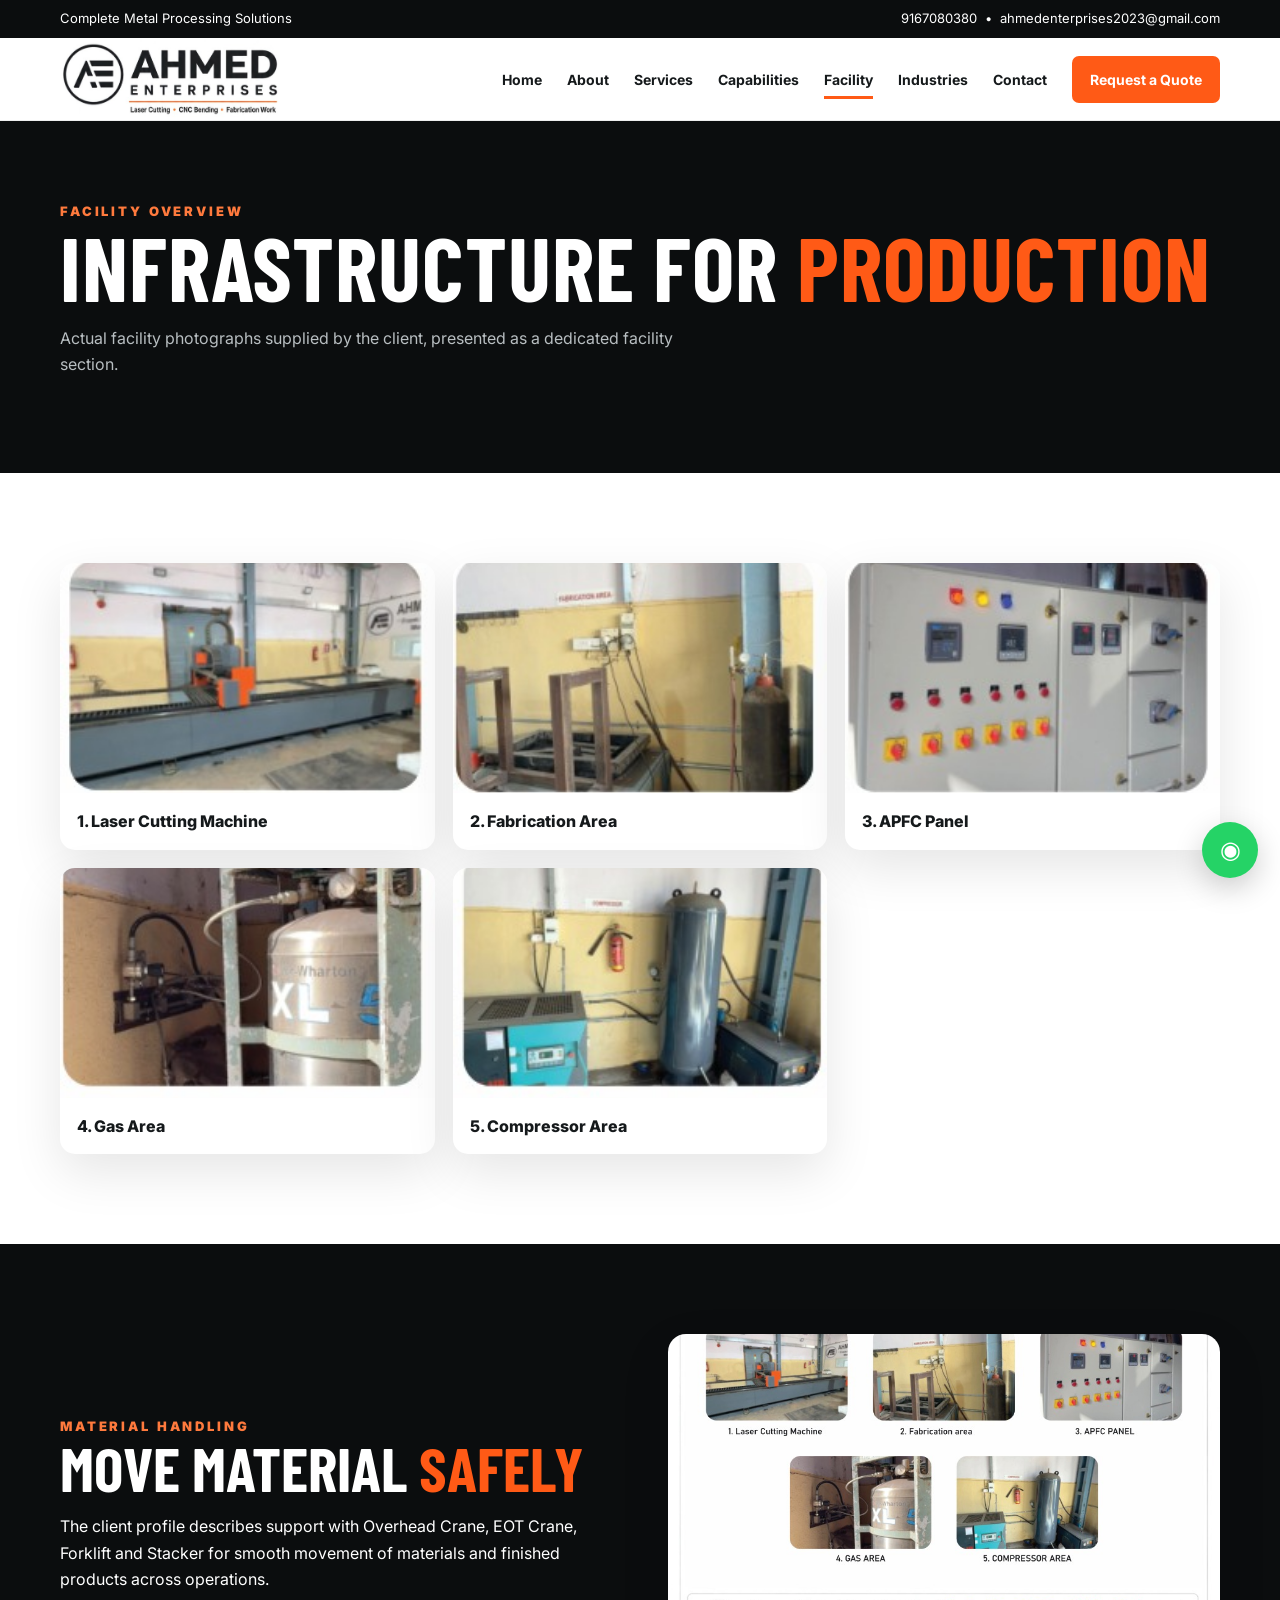
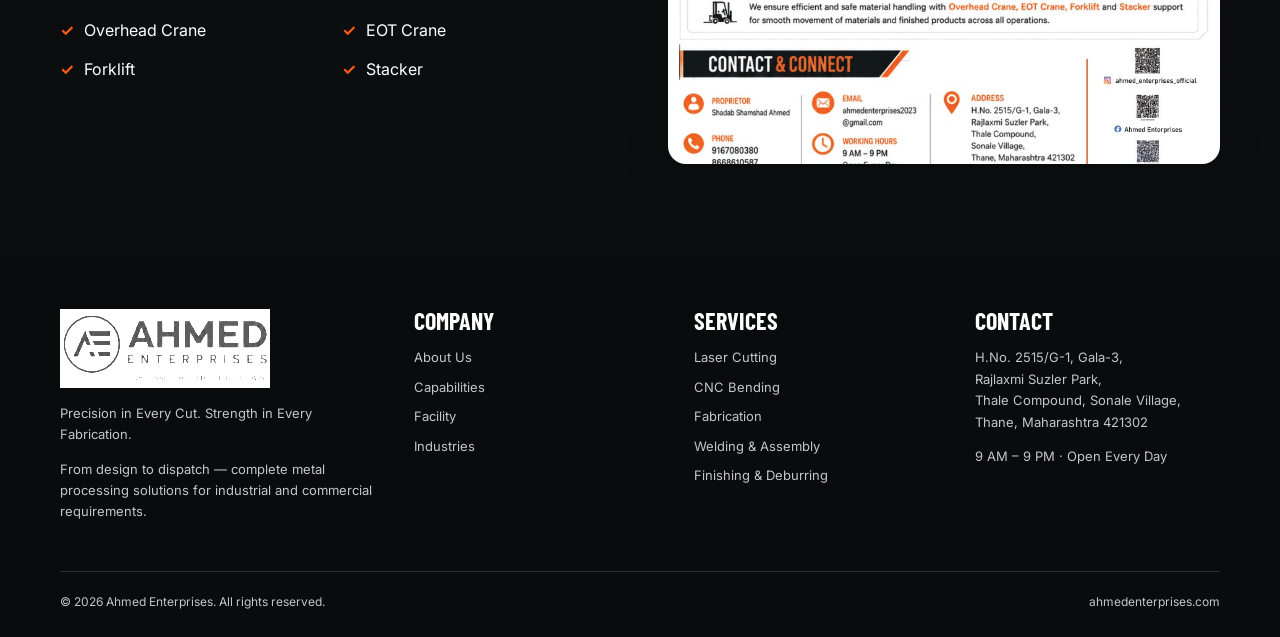
<file: infrastructure.html>
<!doctype html>
<html lang="en"><head><meta charset="utf-8"><meta name="viewport" content="width=device-width,initial-scale=1">
<title>Facility | Ahmed Enterprises</title>
<meta name="description" content="Ahmed Enterprises — laser cutting, CNC bending, fabrication and complete metal processing solutions.">
<link rel="preconnect" href="https://fonts.googleapis.com"><link rel="preconnect" href="https://fonts.gstatic.com" crossorigin>
<link href="https://fonts.googleapis.com/css2?family=Barlow+Condensed:wght@500;600;700;800;900&family=Inter:wght@400;500;600;700;800&display=swap" rel="stylesheet">
<link rel="stylesheet" href="css/style.css"></head><body>

<div class="topbar"><div class="container inner">
  <span>Complete Metal Processing Solutions</span>
  <span><a href="tel:+919167080380">9167080380</a> &nbsp;•&nbsp; <a href="mailto:ahmedenterprises2023@gmail.com">ahmedenterprises2023@gmail.com</a></span>
</div></div>
<header><div class="container nav">
  <a class="brand" href="index.html"><img src="assets/logo.jpg" alt="Ahmed Enterprises"></a>
  <button class="mobile-btn" aria-label="Open menu">☰</button>
  <nav class="menu"><a class="" href="index.html">Home</a><a class="" href="about.html">About</a><a class="" href="services.html">Services</a><a class="" href="capabilities.html">Capabilities</a><a class="active" href="infrastructure.html">Facility</a><a class="" href="industries.html">Industries</a><a class="" href="contact.html">Contact</a><a class="nav-cta" href="contact.html">Request a Quote</a></nav>
</div></header>

<section class="page-hero"><div class="container"><div class="kicker">Facility Overview</div><h1>Infrastructure for <span class="orange">production</span></h1><p>Actual facility photographs supplied by the client, presented as a dedicated facility section.</p></div></section>
<section class="section"><div class="container"><div class="facility-grid">
 <figure class="reveal"><img src="assets/facility-laser.jpg" alt="Laser Cutting Machine"><figcaption>1. Laser Cutting Machine</figcaption></figure>
 <figure class="reveal"><img src="assets/facility-fabrication.jpg" alt="Fabrication Area"><figcaption>2. Fabrication Area</figcaption></figure>
 <figure class="reveal"><img src="assets/facility-apfc.jpg" alt="APFC Panel"><figcaption>3. APFC Panel</figcaption></figure>
 <figure class="reveal"><img src="assets/facility-gas.jpg" alt="Gas Area"><figcaption>4. Gas Area</figcaption></figure>
 <figure class="reveal"><img src="assets/facility-compressor.jpg" alt="Compressor Area"><figcaption>5. Compressor Area</figcaption></figure>
</div></div></section>
<section class="section section-dark"><div class="container grid-2"><div class="reveal"><div class="kicker">Material Handling</div><h2>Move material <span class="orange">safely</span></h2><p>The client profile describes support with Overhead Crane, EOT Crane, Forklift and Stacker for smooth movement of materials and finished products across operations.</p><div class="checks"><div class="check"><b>✓</b><span>Overhead Crane</span></div><div class="check"><b>✓</b><span>EOT Crane</span></div><div class="check"><b>✓</b><span>Forklift</span></div><div class="check"><b>✓</b><span>Stacker</span></div></div></div><img class="page-image reveal" src="assets/client-profile-page-4.jpg" alt="Facility and contact profile"></div></section>


<footer class="footer">
 <div class="container footer-grid">
  <div>
   <img src="assets/logo.jpg" alt="Ahmed Enterprises" style="width:210px;filter:grayscale(1) brightness(3);margin-bottom:15px">
   <p>Precision in Every Cut. Strength in Every Fabrication.</p>
   <p>From design to dispatch — complete metal processing solutions for industrial and commercial requirements.</p>
  </div>
  <div><h3>Company</h3><ul><li><a href="about.html">About Us</a></li><li><a href="capabilities.html">Capabilities</a></li><li><a href="infrastructure.html">Facility</a></li><li><a href="industries.html">Industries</a></li></ul></div>
  <div><h3>Services</h3><ul><li><a href="services.html#laser">Laser Cutting</a></li><li><a href="services.html#bending">CNC Bending</a></li><li><a href="services.html#fabrication">Fabrication</a></li><li><a href="services.html#welding">Welding & Assembly</a></li><li><a href="services.html#finishing">Finishing & Deburring</a></li></ul></div>
  <div><h3>Contact</h3><p>H.No. 2515/G-1, Gala-3,<br>Rajlaxmi Suzler Park,<br>Thale Compound, Sonale Village,<br>Thane, Maharashtra 421302</p><p>9 AM – 9 PM · Open Every Day</p></div>
 </div>
 <div class="container copyright"><span>© 2026 Ahmed Enterprises. All rights reserved.</span><span>ahmedenterprises.com</span></div>
</footer>
<a class="whatsapp" href="https://wa.me/9167080380" aria-label="WhatsApp">◉</a>
<button class="backtop" aria-label="Back to top">↑</button>

<script src="js/script.js"></script></body></html>
</file>
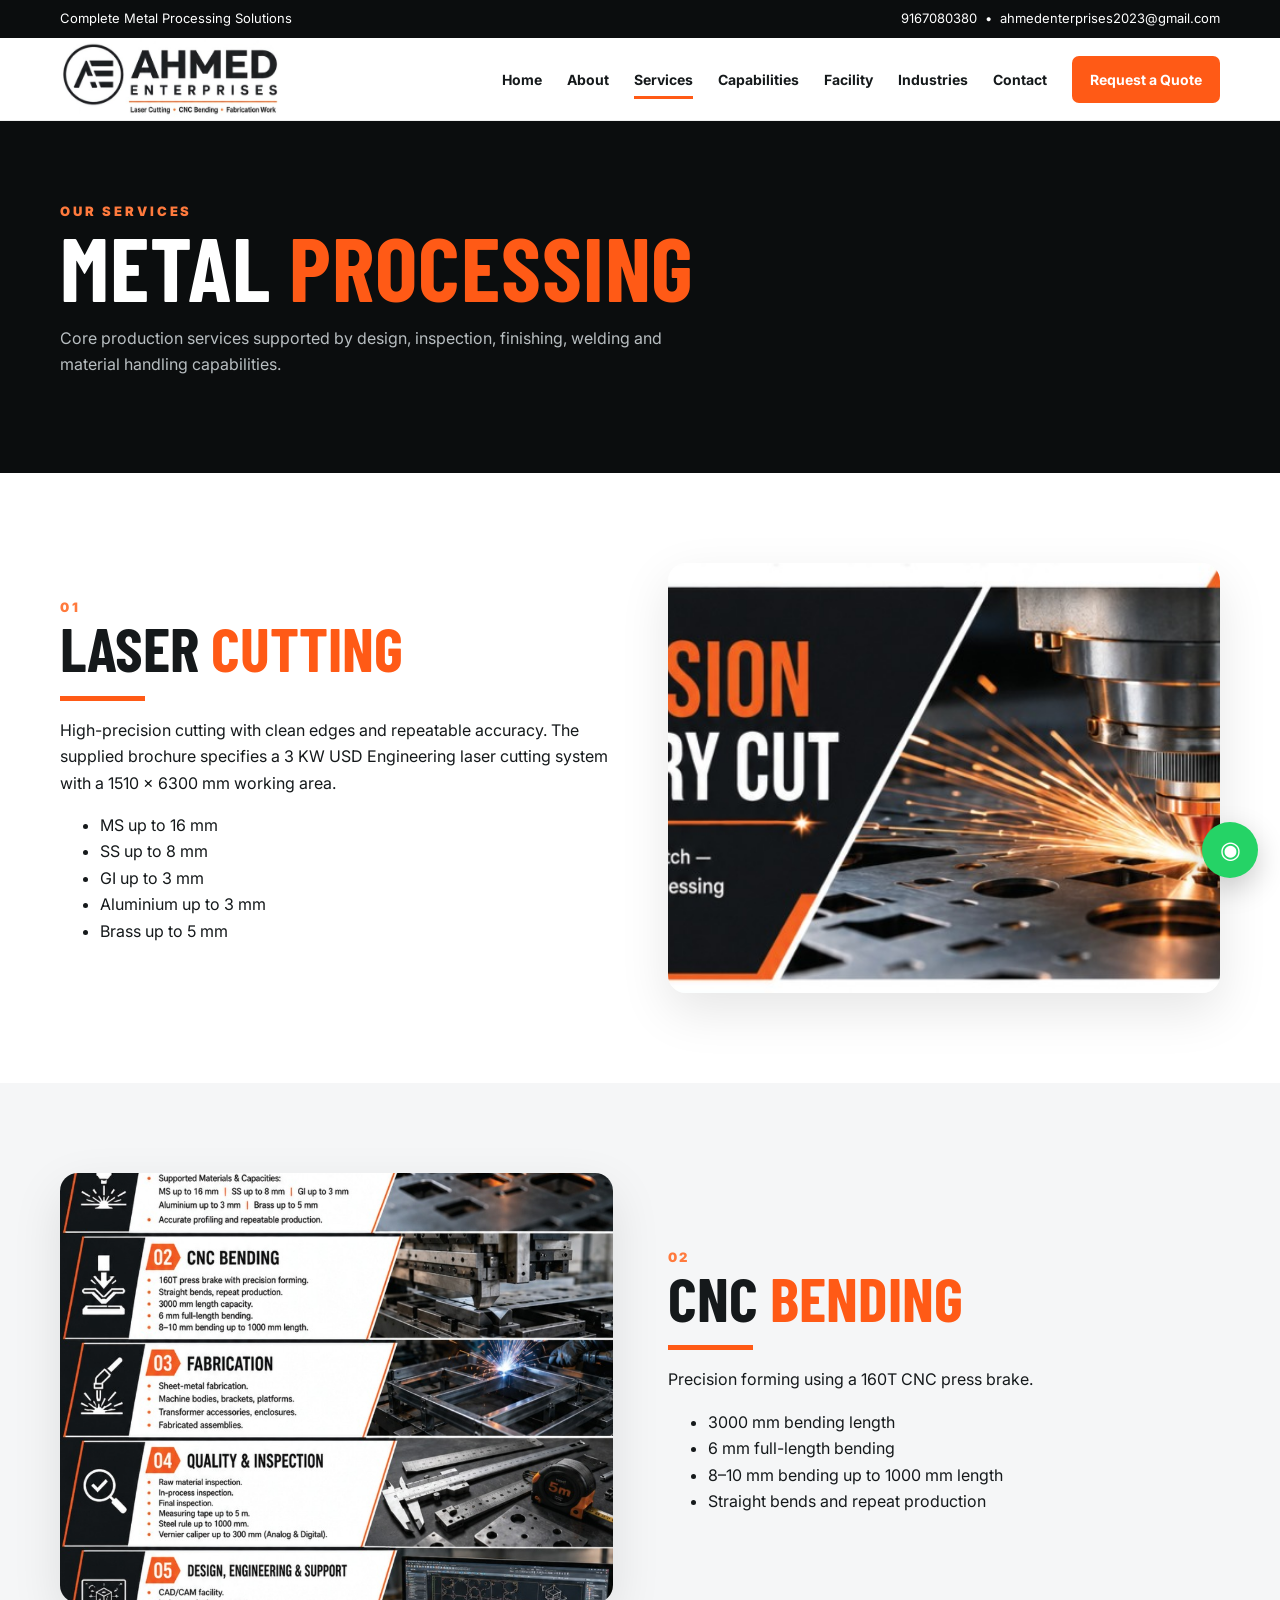
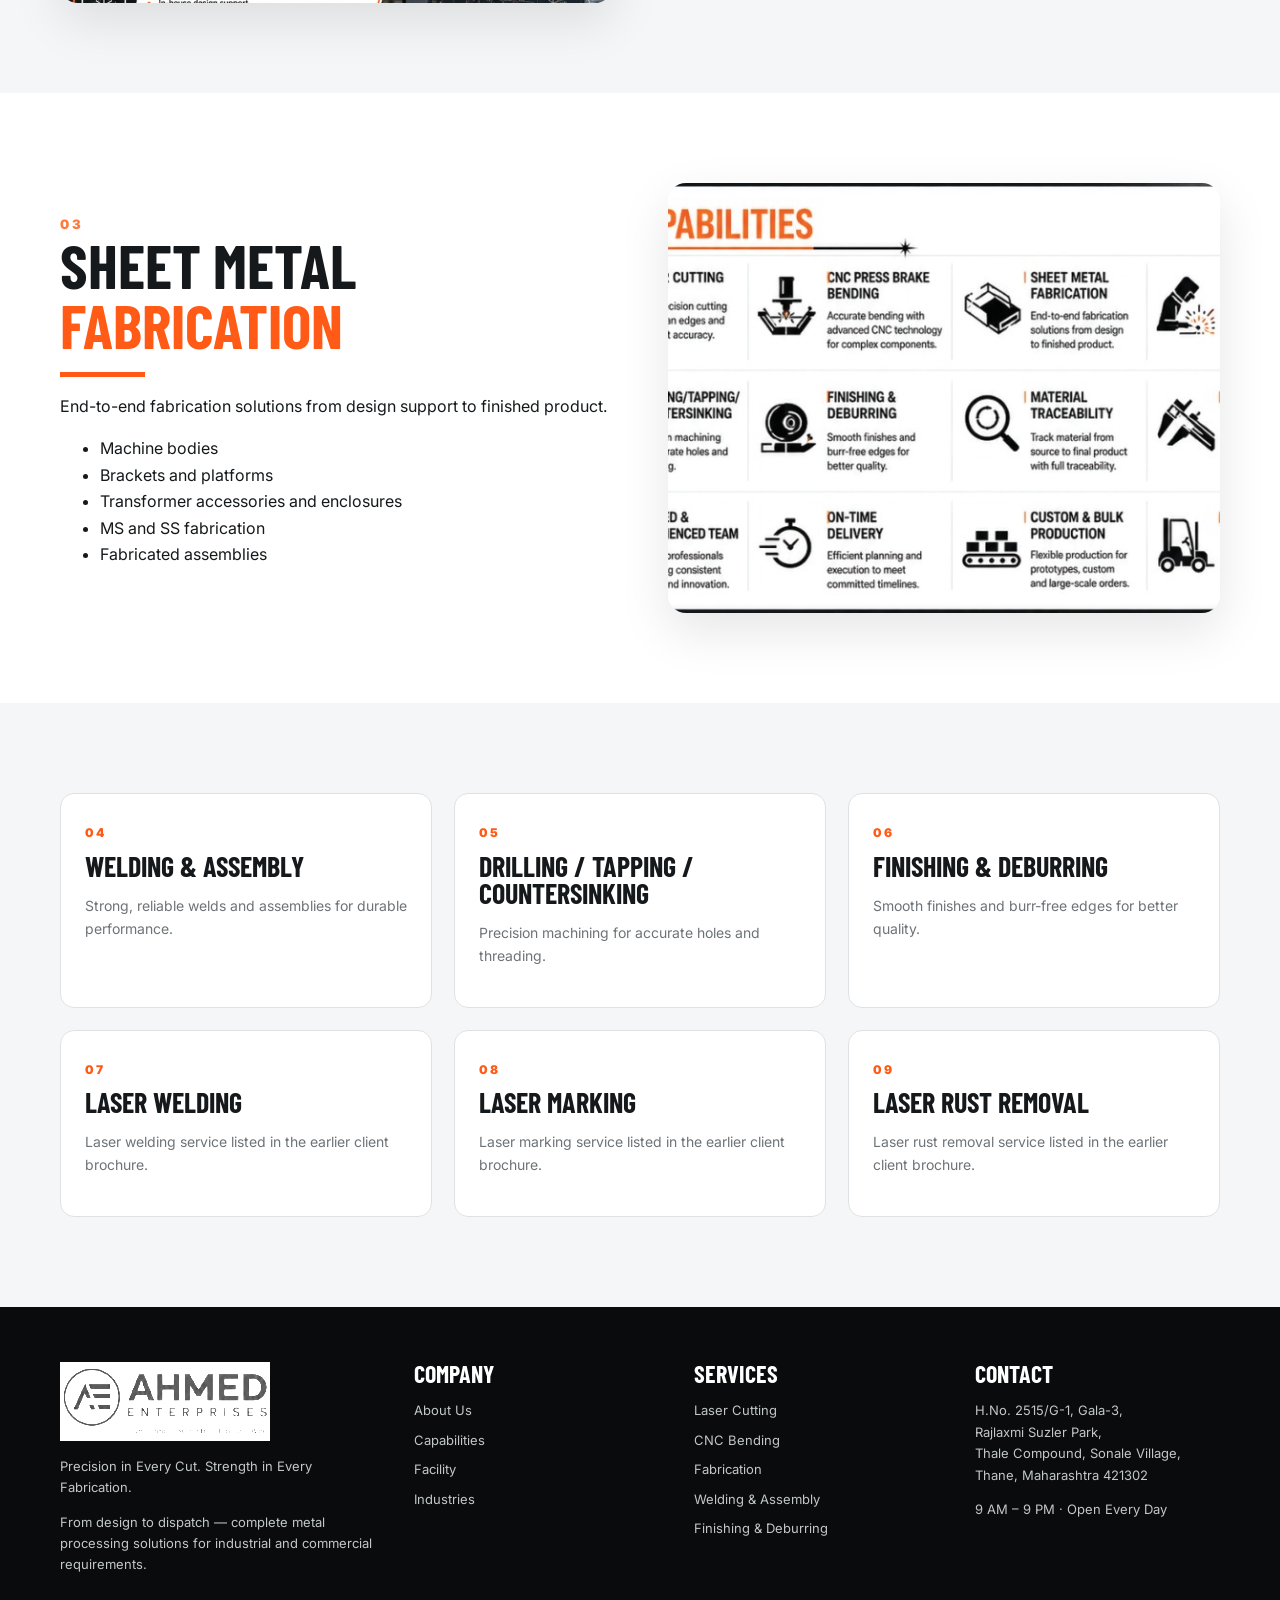
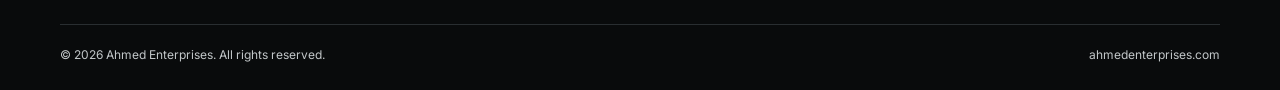
<file: services.html>
<!doctype html>
<html lang="en"><head><meta charset="utf-8"><meta name="viewport" content="width=device-width,initial-scale=1">
<title>Services | Ahmed Enterprises</title>
<meta name="description" content="Ahmed Enterprises — laser cutting, CNC bending, fabrication and complete metal processing solutions.">
<link rel="preconnect" href="https://fonts.googleapis.com"><link rel="preconnect" href="https://fonts.gstatic.com" crossorigin>
<link href="https://fonts.googleapis.com/css2?family=Barlow+Condensed:wght@500;600;700;800;900&family=Inter:wght@400;500;600;700;800&display=swap" rel="stylesheet">
<link rel="stylesheet" href="css/style.css"></head><body>

<div class="topbar"><div class="container inner">
  <span>Complete Metal Processing Solutions</span>
  <span><a href="tel:+919167080380">9167080380</a> &nbsp;•&nbsp; <a href="mailto:ahmedenterprises2023@gmail.com">ahmedenterprises2023@gmail.com</a></span>
</div></div>
<header><div class="container nav">
  <a class="brand" href="index.html"><img src="assets/logo.jpg" alt="Ahmed Enterprises"></a>
  <button class="mobile-btn" aria-label="Open menu">☰</button>
  <nav class="menu"><a class="" href="index.html">Home</a><a class="" href="about.html">About</a><a class="active" href="services.html">Services</a><a class="" href="capabilities.html">Capabilities</a><a class="" href="infrastructure.html">Facility</a><a class="" href="industries.html">Industries</a><a class="" href="contact.html">Contact</a><a class="nav-cta" href="contact.html">Request a Quote</a></nav>
</div></header>

<section class="page-hero"><div class="container"><div class="kicker">Our Services</div><h1>Metal <span class="orange">Processing</span></h1><p>Core production services supported by design, inspection, finishing, welding and material handling capabilities.</p></div></section>
<section class="section" id="laser"><div class="container grid-2"><div class="reveal"><div class="kicker">01</div><h2>Laser <span class="orange">Cutting</span></h2><div class="title-rule"></div><p>High-precision cutting with clean edges and repeatable accuracy. The supplied brochure specifies a 3 KW USD Engineering laser cutting system with a 1510 × 6300 mm working area.</p><ul><li>MS up to 16 mm</li><li>SS up to 8 mm</li><li>GI up to 3 mm</li><li>Aluminium up to 3 mm</li><li>Brass up to 5 mm</li></ul></div><img class="page-image reveal" src="assets/hero-laser.jpg" alt="Laser cutting"></div></section>
<section class="section section-light" id="bending"><div class="container grid-2"><img class="page-image reveal" src="assets/services-visual.jpg" alt="CNC bending"><div class="reveal"><div class="kicker">02</div><h2>CNC <span class="orange">Bending</span></h2><div class="title-rule"></div><p>Precision forming using a 160T CNC press brake.</p><ul><li>3000 mm bending length</li><li>6 mm full-length bending</li><li>8–10 mm bending up to 1000 mm length</li><li>Straight bends and repeat production</li></ul></div></div></section>
<section class="section" id="fabrication"><div class="container grid-2"><div class="reveal"><div class="kicker">03</div><h2>Sheet Metal <span class="orange">Fabrication</span></h2><div class="title-rule"></div><p>End-to-end fabrication solutions from design support to finished product.</p><ul><li>Machine bodies</li><li>Brackets and platforms</li><li>Transformer accessories and enclosures</li><li>MS and SS fabrication</li><li>Fabricated assemblies</li></ul></div><img class="page-image reveal" src="assets/capabilities-visual.jpg" alt="Fabrication"></div></section>
<section class="section section-light"><div class="container"><div class="grid-3">
 <article class="service-card reveal" id="welding"><div class="service-body"><span class="service-no">04</span><h3>Welding & Assembly</h3><p>Strong, reliable welds and assemblies for durable performance.</p></div></article>
 <article class="service-card reveal" id="machining"><div class="service-body"><span class="service-no">05</span><h3>Drilling / Tapping / Countersinking</h3><p>Precision machining for accurate holes and threading.</p></div></article>
 <article class="service-card reveal" id="finishing"><div class="service-body"><span class="service-no">06</span><h3>Finishing & Deburring</h3><p>Smooth finishes and burr-free edges for better quality.</p></div></article>
 <article class="service-card reveal"><div class="service-body"><span class="service-no">07</span><h3>Laser Welding</h3><p>Laser welding service listed in the earlier client brochure.</p></div></article>
 <article class="service-card reveal"><div class="service-body"><span class="service-no">08</span><h3>Laser Marking</h3><p>Laser marking service listed in the earlier client brochure.</p></div></article>
 <article class="service-card reveal"><div class="service-body"><span class="service-no">09</span><h3>Laser Rust Removal</h3><p>Laser rust removal service listed in the earlier client brochure.</p></div></article>
 </div></div></section>


<footer class="footer">
 <div class="container footer-grid">
  <div>
   <img src="assets/logo.jpg" alt="Ahmed Enterprises" style="width:210px;filter:grayscale(1) brightness(3);margin-bottom:15px">
   <p>Precision in Every Cut. Strength in Every Fabrication.</p>
   <p>From design to dispatch — complete metal processing solutions for industrial and commercial requirements.</p>
  </div>
  <div><h3>Company</h3><ul><li><a href="about.html">About Us</a></li><li><a href="capabilities.html">Capabilities</a></li><li><a href="infrastructure.html">Facility</a></li><li><a href="industries.html">Industries</a></li></ul></div>
  <div><h3>Services</h3><ul><li><a href="services.html#laser">Laser Cutting</a></li><li><a href="services.html#bending">CNC Bending</a></li><li><a href="services.html#fabrication">Fabrication</a></li><li><a href="services.html#welding">Welding & Assembly</a></li><li><a href="services.html#finishing">Finishing & Deburring</a></li></ul></div>
  <div><h3>Contact</h3><p>H.No. 2515/G-1, Gala-3,<br>Rajlaxmi Suzler Park,<br>Thale Compound, Sonale Village,<br>Thane, Maharashtra 421302</p><p>9 AM – 9 PM · Open Every Day</p></div>
 </div>
 <div class="container copyright"><span>© 2026 Ahmed Enterprises. All rights reserved.</span><span>ahmedenterprises.com</span></div>
</footer>
<a class="whatsapp" href="https://wa.me/9167080380" aria-label="WhatsApp">◉</a>
<button class="backtop" aria-label="Back to top">↑</button>

<script src="js/script.js"></script></body></html>
</file>
<file: css/style.css>
:root{
  --black:#0b0d0e;
  --ink:#15191b;
  --steel:#596166;
  --muted:#6d7377;
  --light:#f5f6f7;
  --white:#ffffff;
  --orange:#ff5a16;
  --orange-dark:#dc4307;
  --line:#dfe2e4;
  --shadow:0 18px 50px rgba(0,0,0,.10);
  --radius:18px;
}
*{box-sizing:border-box}
html{scroll-behavior:smooth}
body{
  margin:0;
  color:var(--ink);
  background:#fff;
  font-family:Inter,Arial,sans-serif;
  line-height:1.65;
}
a{text-decoration:none;color:inherit}
img{max-width:100%;display:block}
.container{width:min(1160px,92%);margin:auto}
.topbar{background:var(--black);color:#fff;font-size:13px}
.topbar .inner{min-height:38px;display:flex;justify-content:space-between;align-items:center;gap:20px}
.topbar a{color:#fff}
header{position:sticky;top:0;z-index:1000;background:rgba(255,255,255,.96);backdrop-filter:blur(12px);border-bottom:1px solid #eee}
.nav{min-height:78px;display:flex;align-items:center;justify-content:space-between;gap:24px}
.brand img{width:220px;height:auto}
.menu{display:flex;align-items:center;gap:25px;font-weight:700;font-size:14px}
.menu a{padding:28px 0;position:relative}
.menu a:after{content:"";position:absolute;left:0;right:100%;bottom:20px;height:3px;background:var(--orange);transition:.25s}
.menu a:hover:after,.menu a.active:after{right:0}
.nav-cta{background:var(--orange);color:#fff!important;padding:12px 18px!important;border-radius:7px}
.nav-cta:after{display:none}
.mobile-btn{display:none;border:0;background:var(--black);color:#fff;padding:10px 13px;border-radius:7px;font-size:20px}
.hero{background:var(--black);color:#fff;position:relative;overflow:hidden}
.hero-grid{display:grid;grid-template-columns:1fr 1.15fr;min-height:650px}
.hero-copy{display:flex;flex-direction:column;justify-content:center;padding:70px 7vw 70px 0;position:relative}
.hero-copy:before{content:"";position:absolute;left:-100vw;right:20%;top:0;bottom:0;background:linear-gradient(135deg,#101315,#070809);z-index:0;clip-path:polygon(0 0,88% 0,100% 100%,0 100%)}
.hero-copy>*{position:relative;z-index:1}
.kicker{font-size:13px;text-transform:uppercase;letter-spacing:.22em;color:#ff7a3d;font-weight:900}
h1,h2,h3,.display{font-family:"Barlow Condensed",Arial,sans-serif;text-transform:uppercase;line-height:.96;margin:0}
h1{font-size:clamp(54px,7vw,92px);letter-spacing:.01em}
h2{font-size:clamp(40px,5vw,62px)}
h3{font-size:28px}
.orange{color:var(--orange)}
.hero-copy p{max-width:540px;font-size:18px;color:#d8dcde;margin:25px 0}
.actions{display:flex;gap:12px;flex-wrap:wrap}
.btn{display:inline-flex;align-items:center;justify-content:center;gap:8px;padding:14px 20px;border-radius:7px;font-weight:800;border:1px solid transparent;transition:.25s}
.btn-primary{background:var(--orange);color:#fff}
.btn-primary:hover{background:#ff6d32;transform:translateY(-2px)}
.btn-outline{border-color:#687176;color:#fff}
.btn-outline:hover{border-color:#fff}
.hero-media{position:relative;min-height:650px}
.hero-media img{width:100%;height:100%;object-fit:cover;filter:saturate(.95)}
.hero-media:after{content:"";position:absolute;inset:0;background:linear-gradient(90deg,rgba(11,13,14,.35),transparent 45%),linear-gradient(0deg,rgba(0,0,0,.2),transparent)}
.hero-badge{position:absolute;z-index:2;right:30px;bottom:30px;background:#fff;color:var(--black);padding:18px 22px;border-left:5px solid var(--orange);box-shadow:var(--shadow);max-width:290px}
.hero-badge strong{font-family:"Barlow Condensed";font-size:32px;text-transform:uppercase;display:block}
.section{padding:90px 0}
.section-dark{background:var(--black);color:#fff}
.section-light{background:var(--light)}
.section-head{display:flex;justify-content:space-between;gap:30px;align-items:end;margin-bottom:42px}
.section-head p{max-width:520px;color:var(--muted);margin:0}
.section-dark .section-head p{color:#b8bec1}
.title-rule{width:85px;height:5px;background:var(--orange);margin:18px 0 0}
.grid-2{display:grid;grid-template-columns:1fr 1fr;gap:55px;align-items:center}
.grid-3{display:grid;grid-template-columns:repeat(3,1fr);gap:22px}
.grid-4{display:grid;grid-template-columns:repeat(4,1fr);gap:18px}
.visual-card{border-radius:var(--radius);overflow:hidden;box-shadow:var(--shadow);background:#fff}
.visual-card img{width:100%;height:330px;object-fit:cover}
.about-copy p{color:#50585c}
.checks{display:grid;grid-template-columns:1fr 1fr;gap:12px;margin-top:25px}
.check{display:flex;gap:10px;align-items:flex-start}
.check b{color:var(--orange)}
.stats{display:grid;grid-template-columns:repeat(4,1fr);border-top:1px solid #343a3d;border-bottom:1px solid #343a3d}
.stat{padding:28px 20px;border-right:1px solid #343a3d}
.stat:last-child{border-right:0}
.stat strong{display:block;font:700 48px "Barlow Condensed";color:var(--orange)}
.stat span{font-size:13px;color:#c2c7c9;text-transform:uppercase;letter-spacing:.08em}
.service-card{border:1px solid var(--line);border-radius:14px;overflow:hidden;background:#fff;transition:.25s}
.service-card:hover{transform:translateY(-7px);box-shadow:var(--shadow);border-color:#ffb89b}
.service-card img{height:205px;width:100%;object-fit:cover}
.service-body{padding:24px}
.service-no{color:var(--orange);font-weight:900;font-size:12px;letter-spacing:.15em}
.service-body h3{margin:8px 0 12px}
.service-body p{color:var(--muted);font-size:14px;margin-bottom:16px}
.link{font-weight:800;color:var(--orange)}
.process{display:grid;grid-template-columns:repeat(7,1fr);gap:8px}
.process-item{background:#161a1c;border:1px solid #2d3438;padding:20px 12px;text-align:center;min-height:130px;display:flex;flex-direction:column;justify-content:center}
.process-item strong{font-family:"Barlow Condensed";font-size:22px;text-transform:uppercase}
.process-item span{font-size:12px;color:#aeb5b8;margin-top:6px}
.cap-card{border:1px solid #343a3d;padding:24px;border-radius:12px;background:#111517;min-height:190px}
.cap-card .icon{font-size:27px;color:var(--orange)}
.cap-card h3{font-size:24px;margin:12px 0}
.cap-card p{font-size:13px;color:#aeb5b8;margin:0}
.spec-table{width:100%;border-collapse:collapse;margin-top:22px;background:#fff;border-radius:12px;overflow:hidden;box-shadow:var(--shadow)}
.spec-table th,.spec-table td{padding:15px 16px;border-bottom:1px solid var(--line);text-align:left}
.spec-table th{background:#101416;color:#fff;font-size:13px;text-transform:uppercase}
.spec-table td{font-size:14px}
.spec-table tr:last-child td{border-bottom:0}
.industry-grid{display:grid;grid-template-columns:repeat(5,1fr);gap:12px}
.industry{background:#15191b;color:#fff;padding:20px 12px;text-align:center;border:1px solid #2c3336;min-height:110px;display:flex;align-items:center;justify-content:center;font-family:"Barlow Condensed";font-size:21px;text-transform:uppercase}
.industry:hover{border-color:var(--orange);color:var(--orange)}
.materials{display:grid;grid-template-columns:repeat(5,1fr);gap:10px}
.material{position:relative;overflow:hidden;border-radius:12px;min-height:190px;background:#111}
.material img{width:100%;height:190px;object-fit:cover;opacity:.82}
.material span{position:absolute;left:0;right:0;bottom:0;padding:14px;background:linear-gradient(transparent,rgba(0,0,0,.9));color:#fff;font-weight:900;text-transform:uppercase}
.why{display:grid;grid-template-columns:repeat(4,1fr);gap:15px}
.why-card{padding:26px;background:#fff;border:1px solid var(--line);border-radius:12px}
.why-card b{display:block;font-family:"Barlow Condensed";font-size:25px;text-transform:uppercase;margin:8px 0}
.why-card p{font-size:13px;color:var(--muted);margin:0}
.facility-grid{display:grid;grid-template-columns:repeat(3,1fr);gap:18px}
.facility-grid figure{margin:0;border-radius:15px;overflow:hidden;background:#fff;box-shadow:var(--shadow)}
.facility-grid img{height:230px;width:100%;object-fit:cover}
.facility-grid figcaption{padding:15px 17px;font-weight:800}
.customer-strip{background:#fff;border:1px solid var(--line);border-radius:15px;padding:25px;display:flex;flex-wrap:wrap;align-items:center;justify-content:space-around;gap:18px}
.customer-strip img{max-height:48px;max-width:150px;object-fit:contain}
.quote{background:var(--orange);color:#fff;padding:50px 0}
.quote-inner{display:flex;align-items:center;justify-content:space-between;gap:30px}
.quote h2{font-size:50px}
.quote p{margin:8px 0 0;max-width:650px}
.quote .btn{background:#fff;color:var(--black)}
.contact-grid{display:grid;grid-template-columns:1fr 1fr;gap:28px}
.contact-card{padding:28px;border:1px solid var(--line);border-radius:15px}
.contact-item{display:flex;gap:15px;margin:20px 0}
.contact-item .dot{width:42px;height:42px;border-radius:50%;background:#fff0ea;color:var(--orange);display:grid;place-items:center;font-weight:900;flex:none}
.contact-item strong{display:block}
.contact-item span{color:var(--muted);font-size:14px}
.form{display:grid;gap:14px}
.form input,.form textarea{width:100%;padding:14px;border:1px solid #d7dcdf;border-radius:7px;font:inherit}
.form textarea{min-height:150px;resize:vertical}
.footer{background:#090b0c;color:#c2c7c9;padding:55px 0 25px}
.footer-grid{display:grid;grid-template-columns:1.3fr 1fr 1fr 1fr;gap:35px}
.footer h3{color:#fff;font-size:24px;margin-bottom:15px}
.footer p,.footer li{font-size:13px}
.footer ul{padding:0;margin:0;list-style:none}
.footer li{margin:8px 0}
.footer a:hover{color:var(--orange)}
.copyright{border-top:1px solid #292e31;margin-top:35px;padding-top:20px;display:flex;justify-content:space-between;font-size:12px}
.whatsapp{position:fixed;right:22px;bottom:22px;width:56px;height:56px;border-radius:50%;display:grid;place-items:center;background:#25D366;color:#fff;font-size:24px;box-shadow:0 10px 30px rgba(0,0,0,.2);z-index:1001}
.backtop{position:fixed;right:22px;bottom:90px;width:42px;height:42px;border:0;border-radius:7px;background:#161a1c;color:#fff;display:none;z-index:1000}
.page-hero{background:var(--black);color:#fff;padding:80px 0}
.page-hero p{max-width:650px;color:#b8bec1}
.page-image{height:430px;object-fit:cover;width:100%;border-radius:18px;box-shadow:var(--shadow)}
.notice{border-left:5px solid var(--orange);background:#fff5f0;padding:18px 20px;margin-top:25px}
.reveal{opacity:0;transform:translateY(25px);transition:.65s ease}
.reveal.visible{opacity:1;transform:none}
@media(max-width:950px){
  .menu{display:none}
  .mobile-btn{display:block}
  .hero-grid,.grid-2,.contact-grid{grid-template-columns:1fr}
  .hero-copy{padding:65px 6vw}
  .hero-copy:before{right:0;clip-path:none}
  .hero-media{min-height:420px}
  .stats{grid-template-columns:repeat(2,1fr)}
  .stat:nth-child(2){border-right:0}
  .grid-3{grid-template-columns:repeat(2,1fr)}
  .grid-4{grid-template-columns:repeat(2,1fr)}
  .process{grid-template-columns:repeat(4,1fr)}
  .industry-grid{grid-template-columns:repeat(3,1fr)}
  .materials{grid-template-columns:repeat(3,1fr)}
  .why{grid-template-columns:repeat(2,1fr)}
  .footer-grid{grid-template-columns:repeat(2,1fr)}
}
@media(max-width:620px){
  .topbar .inner{font-size:11px;justify-content:center}
  .brand img{width:185px}
  .section{padding:65px 0}
  .hero-media{min-height:300px}
  h1{font-size:56px}
  .grid-3,.grid-4,.facility-grid{grid-template-columns:1fr}
  .checks,.industry-grid,.materials,.why{grid-template-columns:1fr 1fr}
  .process{grid-template-columns:1fr 1fr}
  .quote-inner{display:block}
  .quote .btn{margin-top:20px}
  .footer-grid{grid-template-columns:1fr}
  .copyright{display:block}
}
</file>
